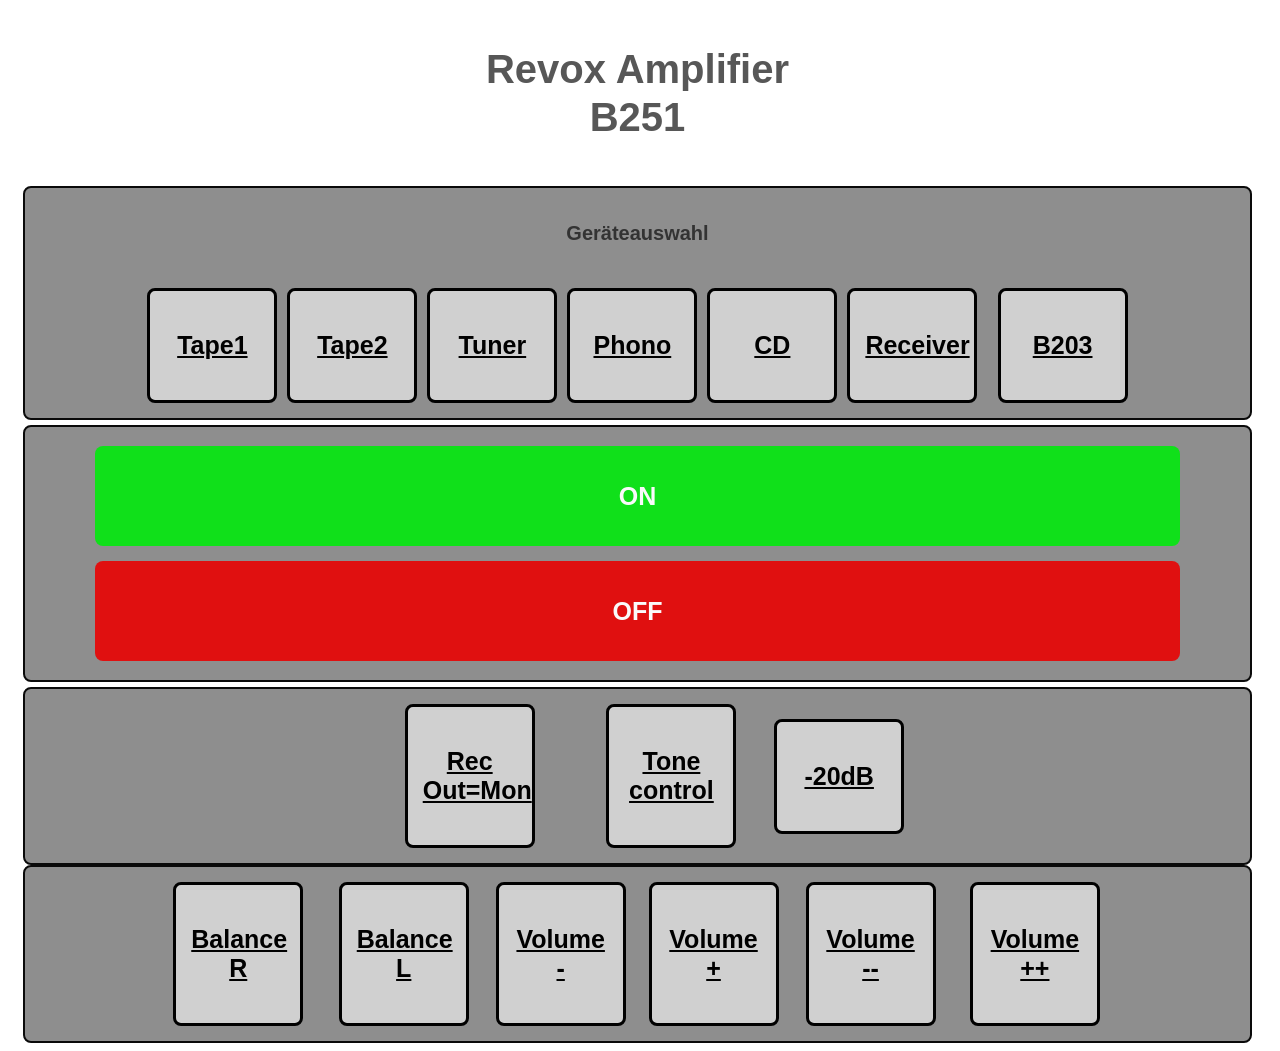
<file: data_src/index.html>
<!DOCTYPE html>
<html lang='de'>
	<head>
		<h3>Revox Amplifier<br>B251</h3>
		<title>Revox Amp Remote</title>
		<link rel='stylesheet' href='style.css'>
		<script src='script.js'></script>
		<link rel="icon" type="image/x-icon" href="/favicon.ico">
	</head>

	<body>
        <div class='button-group-container-dev span2'>
        <span class='button-group-title-dev'>Ger&auml;teauswahl</span>
			<a href='tape1.html'><button id='amptape1' name='button' class='button span1'>Tape1</button></a>
			<a href='tape2.html'><button id='amptape2' name='button' class='button span1'>Tape2</button></a>
			<a href='tuner.html'><button id='amptuner' name='button' class='button span1'>Tuner</button></a>
			<a href='phono.html'><button id='ampphono' name='button' class='button span1'>Phono</button></a>
			<a href='cd.html'><button id='ampcd' name='button' class='button span1'>CD</button></a>
			<a href='receiver.html'><button id='receiver' name='page' class='button span1'>Receiver</button></a>
			<a href='b203.html'><button id='b203' name='page' class='button span1'>B203</button></a>
		</div>

		<div class='button-pwr-container-dev span2'>
			<p><button name='button'id='amppoweron'class='power_btn span12 load_color'>ON</button></p>
			<p><button name='button' id='amppoweroff' class='power_btn span12 pwr_color'>OFF</button></p>
		</div>
    
		<div class='button-group-container-dev span2'>
			<p><button name='button' id='amprecmon' class='button span4'>Rec Out=Mon</button></p>
			<p><button name='button' id='amptone' class='button span4'>Tone control</button></p>
			<p><button name='button' id='amp20db' class='button span4'>-20dB</button></p>
		</div>

		<div class='button-group-container-dev span2'>
			<p><button name='button' id='ampbal_r' class='button span6'>Balance R</button></p>
			<p><button name='button' id='ampbal_l' class='button span6'>Balance L</button></p>
			<p><button name='button' id='ampvoldn' class='button span6'>Volume -</button></p>
			<p><button name='button' id='ampvolup' class='button span6'>Volume +</button></p>
			<p><button name='button' id='ampvoldnx' class='button span6'>Volume --</button></p>
			<p><button name='button' id='ampvolupx' class='button span6'>Volume ++</button></p>
		</div>

	</body>
</html>
</file>
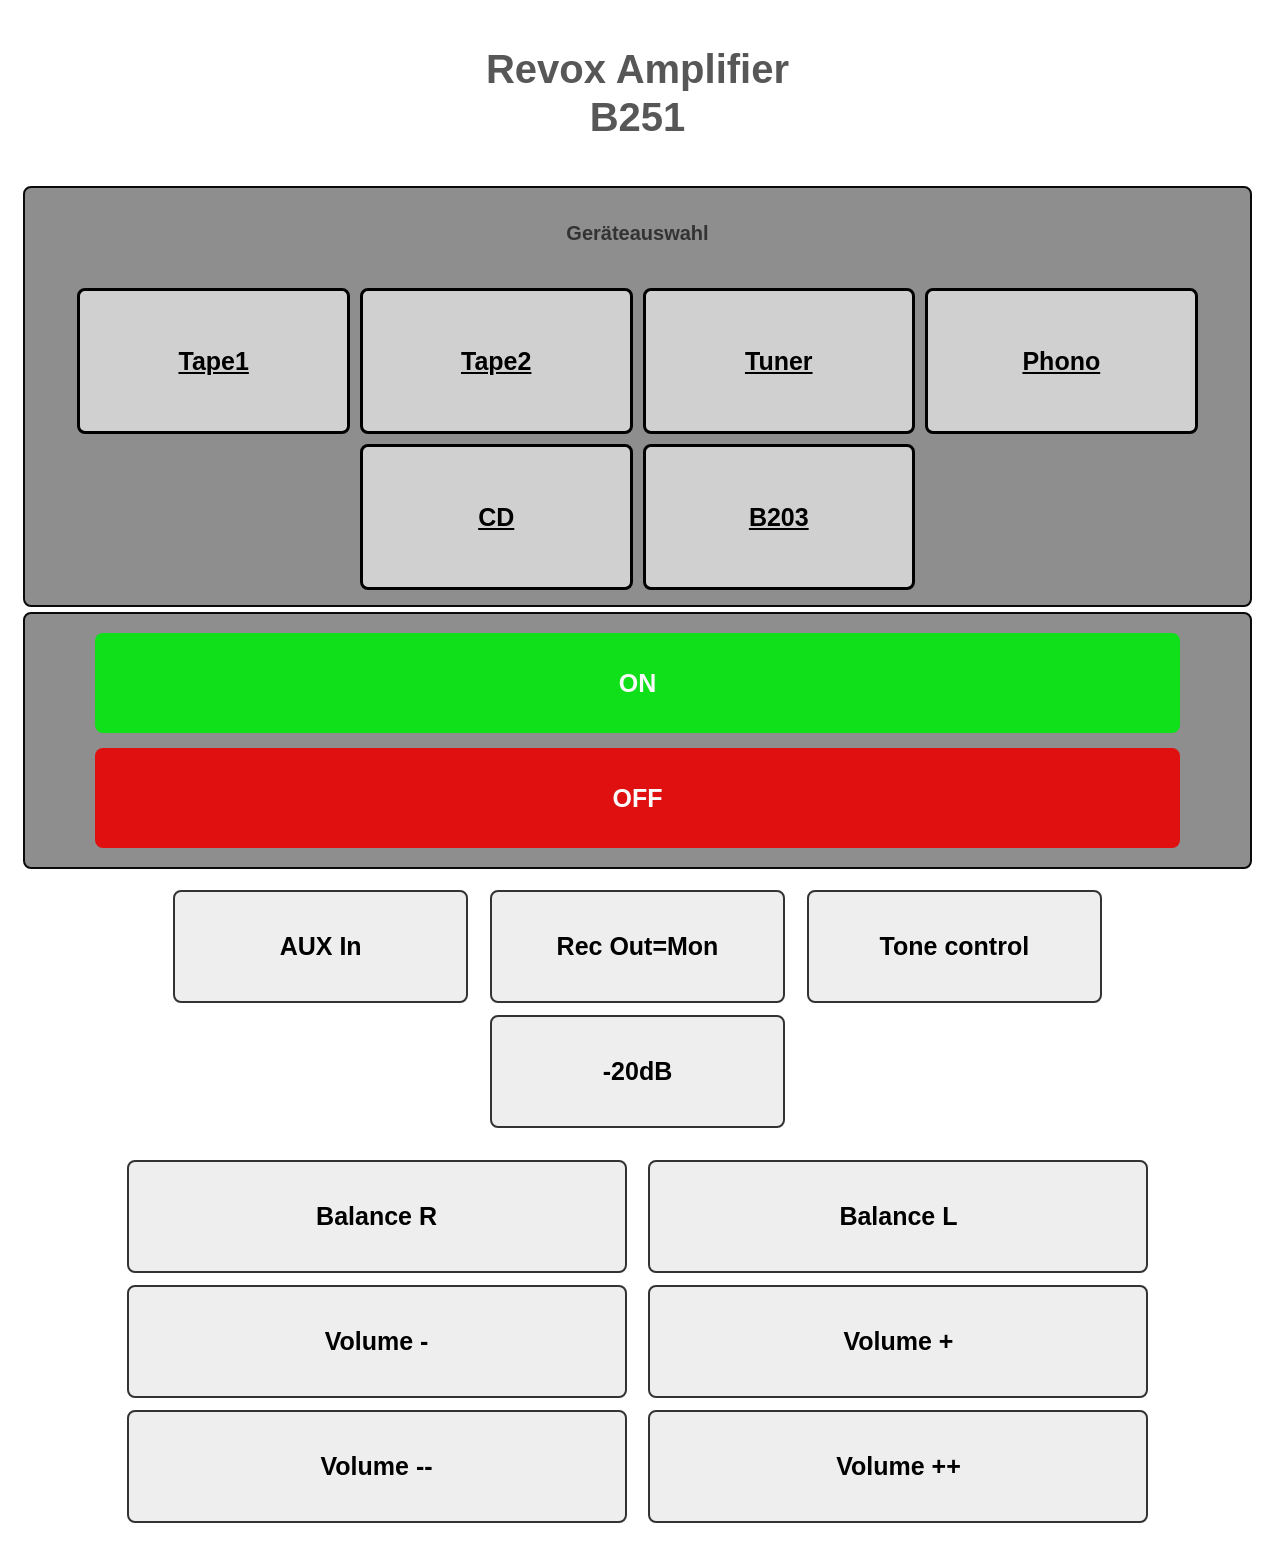
<file: data_src/amplifier.html>
<!DOCTYPE html>
<html lang='de'>
<head>
    <meta charset="UTF-8">
    <meta name="viewport" content="width=device-width, initial-scale=1.0">
    <title>Revox Amp Remote</title>
    <link rel='stylesheet' href='style.css'>
    <script src='script.js'></script>
    <link rel="icon" type="image/x-icon" href="/favicon.ico">
</head>

<body data-world="amplifier">
    <header>
        <h3>Revox Amplifier<br>B251</h3>
    </header>

    <!-- Geräteauswahl (IDs mit 'nav_' eindeutig gemacht, data-id für deine JavaScript-Logik) -->
    <div class='button-group-container-dev span2'>
        <span class='button-group-title-dev'>Ger&auml;teauswahl</span>
        <a href='tape1.html' id='nav_amptape1' data-id='amptape1' name='button' class='button span1'>Tape1</a>
        <a href='tape2.html' id='nav_amptape2' data-id='amptape2' name='button' class='button span1'>Tape2</a>
        <a href='tuner.html' id='nav_amptuner' data-id='amptuner' name='button' class='button span1'>Tuner</a>
        <a href='phono.html' id='nav_ampphono' data-id='ampphono' name='button' class='button span1'>Phono</a>
        <a href='cd.html'    id='nav_ampcd'    data-id='ampcd'    name='button' class='button span1'>CD</a>
        <a href='b203.html'  id='b203'                               name='page'   class='button span1'>B203</a>
    </div>

    <!-- Power-Buttons -->
    <div class='button-pwr-container-dev span2'>
        <p><button type="button" name='button' id='amppoweron' class='power_btn span12 load_color'>ON</button></p>
        <p><button type="button" name='button' id='amppoweroff' class='power_btn span12 pwr_color'>OFF</button></p>
    </div>
    
    <!-- Audio-Einstellungen -->
    <div class='system-group-container span2'>
        <p><button type="button" name='button' id='ampaux' class='button span4'>AUX In</button></p>
        <p><button type="button" name='button' id='amprecmon' class='button span4'>Rec Out=Mon</button></p>
        <p><button type="button" name='button' id='amptone' class='button span4'>Tone control</button></p>
        <p><button type="button" name='button' id='amp20db' class='button span4'>-20dB</button></p>
    </div>

    <!-- Balance & Volume -->
    <div class='system-group-container span2'>
        <p><button type="button" name='button' id='ampbal_r' class='button span6'>Balance R</button></p>
        <p><button type="button" name='button' id='ampbal_l' class='button span6'>Balance L</button></p>
        <p><button type="button" name='button' id='ampvoldn' class='button span6'>Volume -</button></p>
        <p><button type="button" name='button' id='ampvolup' class='button span6'>Volume +</button></p>
        <p><button type="button" name='button' id='ampvoldnx' class='button span6'>Volume --</button></p>
        <p><button type="button" name='button' id='ampvolupx' class='button span6'>Volume ++</button></p>
    </div>

</body>
</html>
</file>
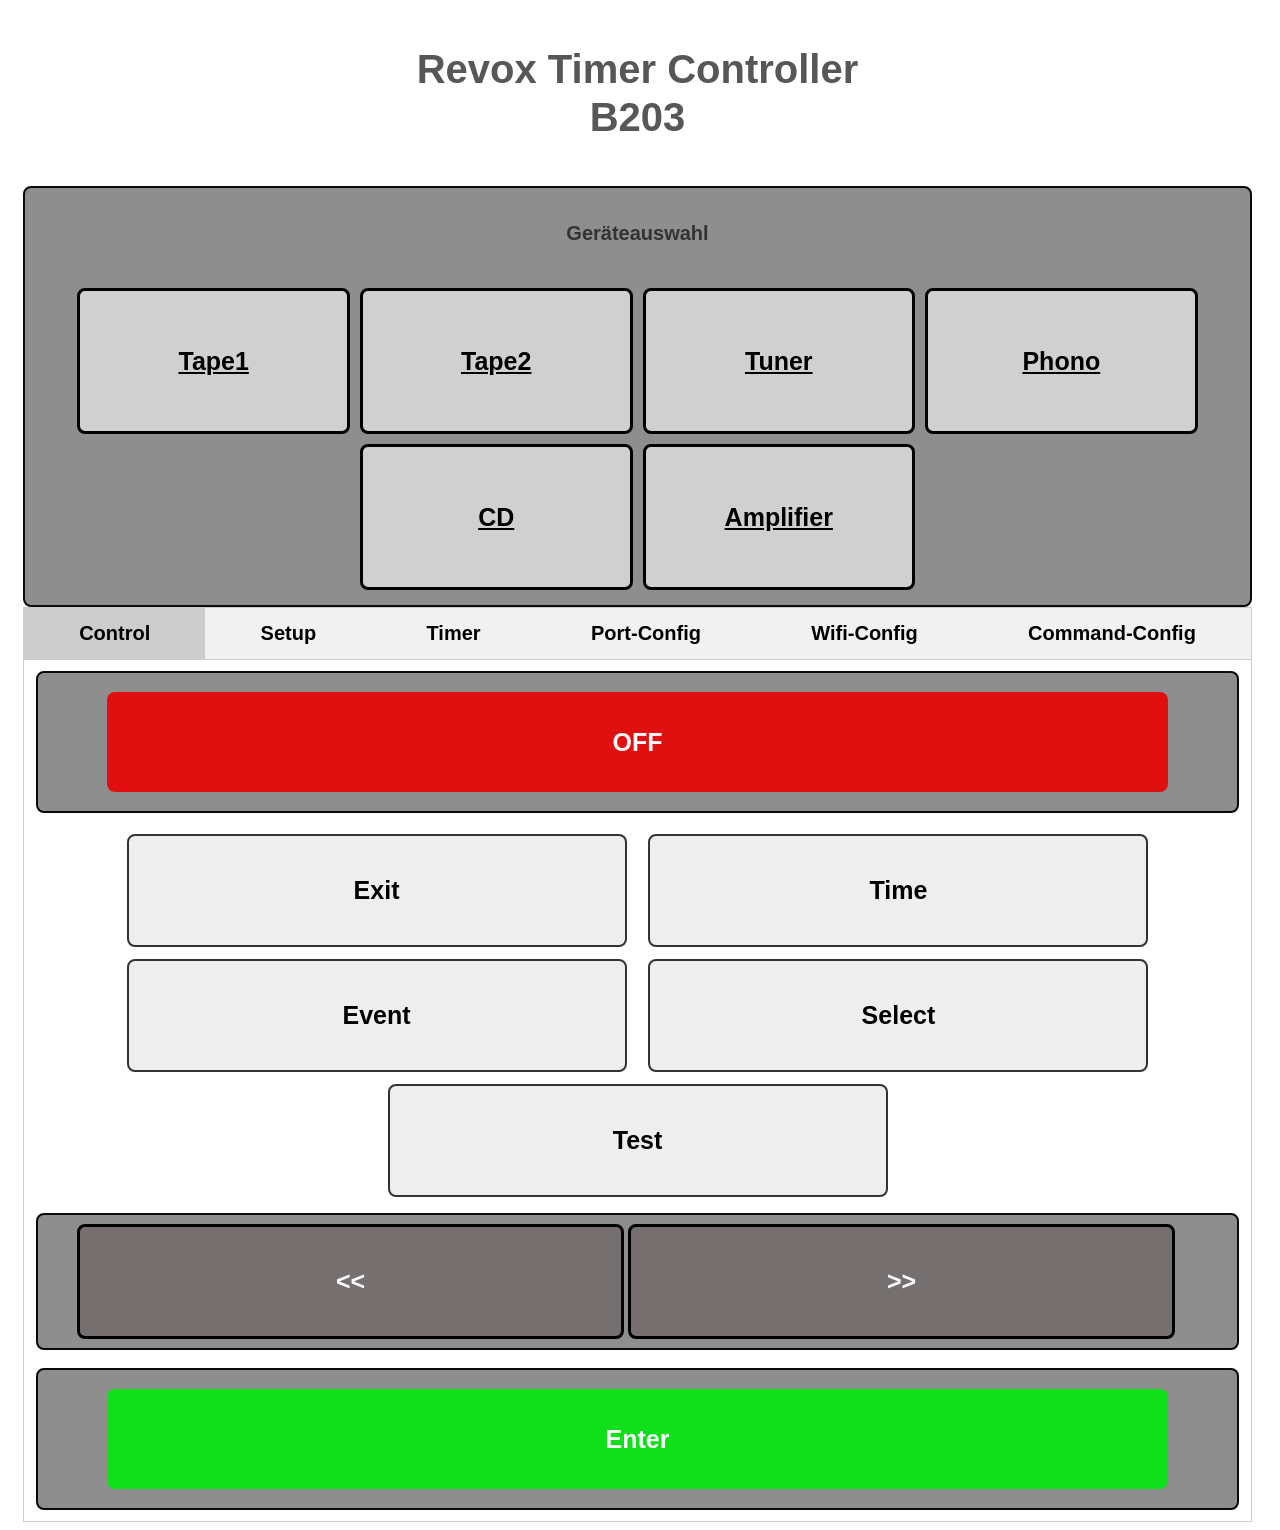
<file: data_src/b203.html>
<!DOCTYPE html>
<html lang='de'>
	<head>
    	<meta charset="UTF-8">
    	<meta name="viewport" content="width=device-width, initial-scale=1.0">
		<title>Revox CD Remote</title>
		<link rel='stylesheet' href='style.css'>
		<script src='script.js'></script>
		<link rel="icon" type="image/x-icon" href="/favicon.ico">
	</head>

	<body data-world="amplifier">

		<header>
        	<h3>Revox Timer Controller<br>B203</h3>
    	</header>

		<div class='button-group-container-dev span2'>
    		<span class='button-group-title-dev'>Ger&auml;teauswahl</span>
    		<!-- Eindeutige IDs für den Browser, data-id liefert die exakten ReVox-WebSocket-Befehle -->
    		<a href='tape1.html'     id='nav_amptape1'  data-id='amptape1'  name='button' class='button span1'>Tape1</a>
    		<a href='tape2.html'     id='nav_amptape2'  data-id='amptape2'  name='button' class='button span1'>Tape2</a>
    		<a href='tuner.html'     id='nav_amptuner'  data-id='amptuner'  name='button' class='button span1'>Tuner</a>
    		<a href='phono.html'     id='nav_ampphono'  data-id='ampphono'  name='button' class='button span1'>Phono</a>
    		<a href='cd.html'        id='nav_ampcd'     data-id='ampcd'     name='button' class='button span1'>CD</a>
    		<a href='amplifier.html' id='nav_amplifier' data-id='amplifier' name='page'   class='button span1'>Amplifier</a>
		</div>

		<div class="tab">
			<button type="button" class="tablinks active" onclick="openB203(event, 'B203tab')">Control</button>
			<button type="button" class="tablinks" onclick="openB203(event, 'B203Setuptab')">Setup</button>
  			<button type="button" class="tablinks" onclick="openB203(event, 'B203Timertab')">Timer</button>
			<button type="button" class="tablinks" onclick="openB203(event, 'PortConfig')">Port-Config</button>
			<button type="button" class="tablinks" onclick="openB203(event, 'WIFIConfig')">Wifi-Config</button>
			<button type="button" class="tablinks" onclick="openB203(event, 'Config')">Command-Config</button>
		</div>

		<!-- WIFI Config -->
		<div id="WIFIConfig" class="tabcontent">
    		<div class='select-group-container span2 wifi-container'>
        		<h4>ESP32 WLAN Konfiguration</h4>
        		<form action="/save" method="POST" class="wifi-form">
            		<label for="ssid">SSID (WLAN-Name):</label>
            		<input type="text" id="ssid" name="ssid">
            
            		<label for="password">Passwort:</label>
            		<input type="text" id="password" name="password">
            
            		<button type="submit" class="wifi-submit-btn">Speichern & Neustart</button>
        		</form>
    		</div>
		</div>

        <!-- Command Config -->
		<div id="Config" class="tabcontent">
    		<table>
        		<thead>
            		<tr>
            		    <th style="width: 15%;">Button ID</th>
            		    <th style="width: 35%;">IR-Reception Code<br>(Hex/Dez)</th>
            		    <th style="width: 15%;">Flag<br>(Serial)</th>
            		    <th style="width: 15%;">BiBus<br>Active</th> 
            		    <th style="width: 20%;">BiBus Command<br>(Direct hex)</th> 
            		</tr>
        		</thead>
        		<tbody id="configTable">
            		<!-- Wird dynamisch durch JS befüllt -->
        		</tbody>
    		</table> <!-- DIESES SCHLIESSENDE TAG FEHLTE! -->

		    <!-- Eigene Klasse "button-save-container" statt "button-pwr-container" -->
    		<div class='button-save-container span2'>
        		<button type="button" name='setConf' id='b203setconf' class='set_button span12' onclick="saveConfig()">Einstellungen Speichern</button>
    		</div>
		</div>

		<!-- Port Config -->
		<div id="PortConfig" class="tabcontent">
		    <h4>Revox B203<br>Port Konfiguration</h4>
		    <div class='select-group-container span2'>
        		<label for="change">Auswahl: Verst&auml;rker / Receiver</label>
        		<select id="change" name="select" onchange="switchConfiguration(this.value)">
            		<!-- Wird dynamisch durch JavaScript befüllt -->
        		</select>
    		</div>
    
    		<table>
        		<thead>
            		<tr>
            		    <th>Ger&auml;t</th>
            		    <th>Description</th>
            		    <th>Port (Select)</th>
            		    <th>Feedback</th>
            		</tr>
        		</thead>
        		<tbody id="table-body"></tbody>
    		</table>
    		<br>
    
		    <!-- Eigene Klasse "button-save-container" statt "button-pwr-container" -->
    		<div class='button-save-container span2'>
    		    <button type="button" name='setPortConf' id='b203setport' class='set_button span12' onclick="saveData()">Einstellungen Speichern</button>
    		</div>
		</div>

		<!-- Control Tab -->
		<div id="B203tab" class="tabcontent" style="display:block">
  		
		<div class='button-pwr-container-dev span2'>
			<p><button type="button" name='button' id='b203poweroff' class='power_btn span12 pwr_color'>OFF</button></p>
		</div>

		<div class='system-group-container span2'>
			<p><button type="button" name='button' id='b203exit' class='button span6'>Exit</button></p>
			<p><button type="button" name='button' id='b203time' class='button span6'>Time</button></p>
			<p><button type="button" name='button' id='b203event' class='button span6'>Event</button></p>
			<p><button type="button" name='button' id='b203select' class='button span6'>Select</button></p>
			<p><button type="button" name='button' id='b203test' class='button span6'>Test</button></p>
		</div>
		
		<div class='button-group-container-misc span2'>
			<p><button type="button" name='button' id='b203prev' class='button span6'><<</button></p>
			<p><button type="button" name='button' id='b203next' class='button span6'>>></button></p>
		</div>

		<div class='button-pwr-container-dev span2'>
			<p><button type="button" name='button' id='b203enter' class='power_btn span12 load_color'>Enter</button></p>
		</div>

		</div>

		<!-- Setup Tab -->
		<div id="B203Setuptab" class="tabcontent">
			<div class='select-group-container span2'>
				<span class='select-group-title-dev'>Setup</span>
				<label for="language">Sprache w&auml;hlen:</label>
				<select class="b203set" id="language" name="select">
  				<option value="0">English</option>
  				<option value="1">Deutsch</option>
  				<option value="2">Francaise</option>
				</select>

				<label for="easy">Easy Modus:</label>
				<select class="b203set" id='easy' name="select">
  				<option value="0">Easy Remote</option>
  				<option value="1">Easy Remote & Local</option>
  				<option value="2">Aus</option>
				</select>

				<label for="timer">Timer Funktion:</label>
				<select class="b203set" id='timer' name="select">
	  			<option value="0">Timer on</option>
	  			<option value="1">Timer off</option>
				</select>

				<label for="poweron">Einschaltbedingung:</label>
				<select class="b203set" id='poweron' name="select">
  				<option value="0">Lautsprecher A</option>
  				<option value="1">Lautsprecher B</option>
				<option value="2">Lautsprecher A+B</option>
				<option value="3">Letzte Lsp. Gruppe</option>
				<option value="4">Lautsprecher aus</option>
				</select>

				<label for="IR">IR-Empf&auml;nger</label>
				<label class="switch">
					<input type="checkbox" id='IR' name="toggle">
  					<div class="slider round">
    				<span class="on">ON</span>
    				<span class="off">OFF</span>
  					</div>
				</label>
				<p><button type="button" name='getsettings' id='b203_get' class='set_button span12'>Laden</button></p>
				<p><button type="button" name='setup' id='b203_set' class='set_button span12'>Speichern</button></p>
				
			</div>
			
			<div class='select-group-container span2'> 
    			<div class="form-group">
        		<label for="set_date">Datum:</label> 
        		<input class="b203_event" type="date" id="set_date" name="select_date" step="1" value="2026-01-01" required> 
        		<button type="button" name='setDate' id='setDate' class='set_button span12'>Datum stellen</button>
    			</div>
    
    	    	<div class="form-group">
        		<label for="set_time">Uhrzeit:</label> 
        		<input class="b203_event" type="time" id="set_time" name="select_time" step="1" value="12:00:00" required> 
        		<button type="button" name='setTime' id='setTime' class='set_button span12'>Uhrzeit stellen</button>
    			</div>
			</div>

				<div class='select-group-container span2'>
			<p><button type="button" name='button' id='b203reset' class='button span12'>Reset</button></p>
			</div>
		</div>

		<!-- Timer Tab -->
		<div id="B203Timertab" class="tabcontent">
			<div class='timer-group-container span2'>
			<span class='select-group-title-dev'>Timer</span>
			<label for="b203evn">Event:</label>
			<select class="b203_event" id="b203evn" name="select">
  			<option value="01">Event 01</option>
  			<option value="02">Event 02</option>
  			<option value="03">Event 03</option>
			<option value="04">Event 04</option>
			<option value="05">Event 05</option>
			</select>

			<label for="datetype">Datums-Art:</label>
			<select class="b203_event" id='datetype' name="select">
  			<option value="W">W&ouml;chentlich</option>
  			<option value="D">Einmalig</option>
			</select>

			<legend>Wochentag:</legend>
			<div class="checkbox-group" id="weekday">
  			<label><input type="checkbox" name="day" value="so"> So</label>
			<label><input type="checkbox" name="day" value="mo"> Mo</label>
			<label><input type="checkbox" name="day" value="di"> Di</label>
			<label><input type="checkbox" name="day" value="mi"> Mi</label>
			<label><input type="checkbox" name="day" value="do"> Do</label>
			<label><input type="checkbox" name="day" value="fr"> Fr</label>
			<label><input type="checkbox" name="day" value="sa"> Sa</label>
			</div>

			<label for="signalsource">Signalquelle:</label>
			<select class="b203_event" id='signalsource' name="select">
  			<option value="0">Receiver/Tuner</option>
  			<option value="1">CD-Player</option>
			<option value="2">Tape 1</option>
			<option value="3">Tape 2</option>
			<option value="4">Phono</option>
			</select>

			<div class="form-group">
				<label for="sourceadd" class="label-top">Erg&auml;nzung Signalquelle:</label>

				<div class="container">
					<div class="hinweistext">
						00...29 Stationswahl (00=Enter)<br>
						00...99 CD-Trackwahl (00=PLAY/NEXT)<br>
						00 Eingabe f&uuml;r alle anderen Quellen<br> 
    				</div>

				<input class="b203_event" id="sourceadd" type="text" name="select" value="00">
				</div>
			</div>

			
			<legend>Ausgang/Ziel:</legend>
			<div class="checkbox-group" id="output">
  			<label><input type="checkbox" name="out" value="outTape1">Tape 1</label>
			<label><input type="checkbox" name="out" value="outTape2">Tape 2</label>
			<label><input type="checkbox" name="out" value="outLSA">LS A</label>
			<label><input type="checkbox" name="out" value="outLSB">LS B</label>
			</div>
			
			<label for="eventstarttime">Startzeit:</label>
			<input class="b203_event" type="time" id="eventstarttime" name="select" step="1" value="12:00:00" required>

			<label for="eventstoptime">Stopzeit:</label>
			<input class="b203_event" type="time" id="eventstoptime" name="select" step="1" value="12:00:00" required>


			<p><button type="button" name='setEvent' id='b203setevent' class='set_event_button span7'>Speichern</button></p>
			<p><button type="button" name='call' id='b203callevent' class='set_event_button span7'>Aufrufen</button></p>
			<p><button type="button" name='delete' id='b203delevent' class='set_event_button span7'>L&ouml;schen</button></p>
			<p><button type="button" name='testEvent' id='b203testevent' class='set_event_button span12'>Test</button></p>	
		</div>
	</body>
</html>
</file>
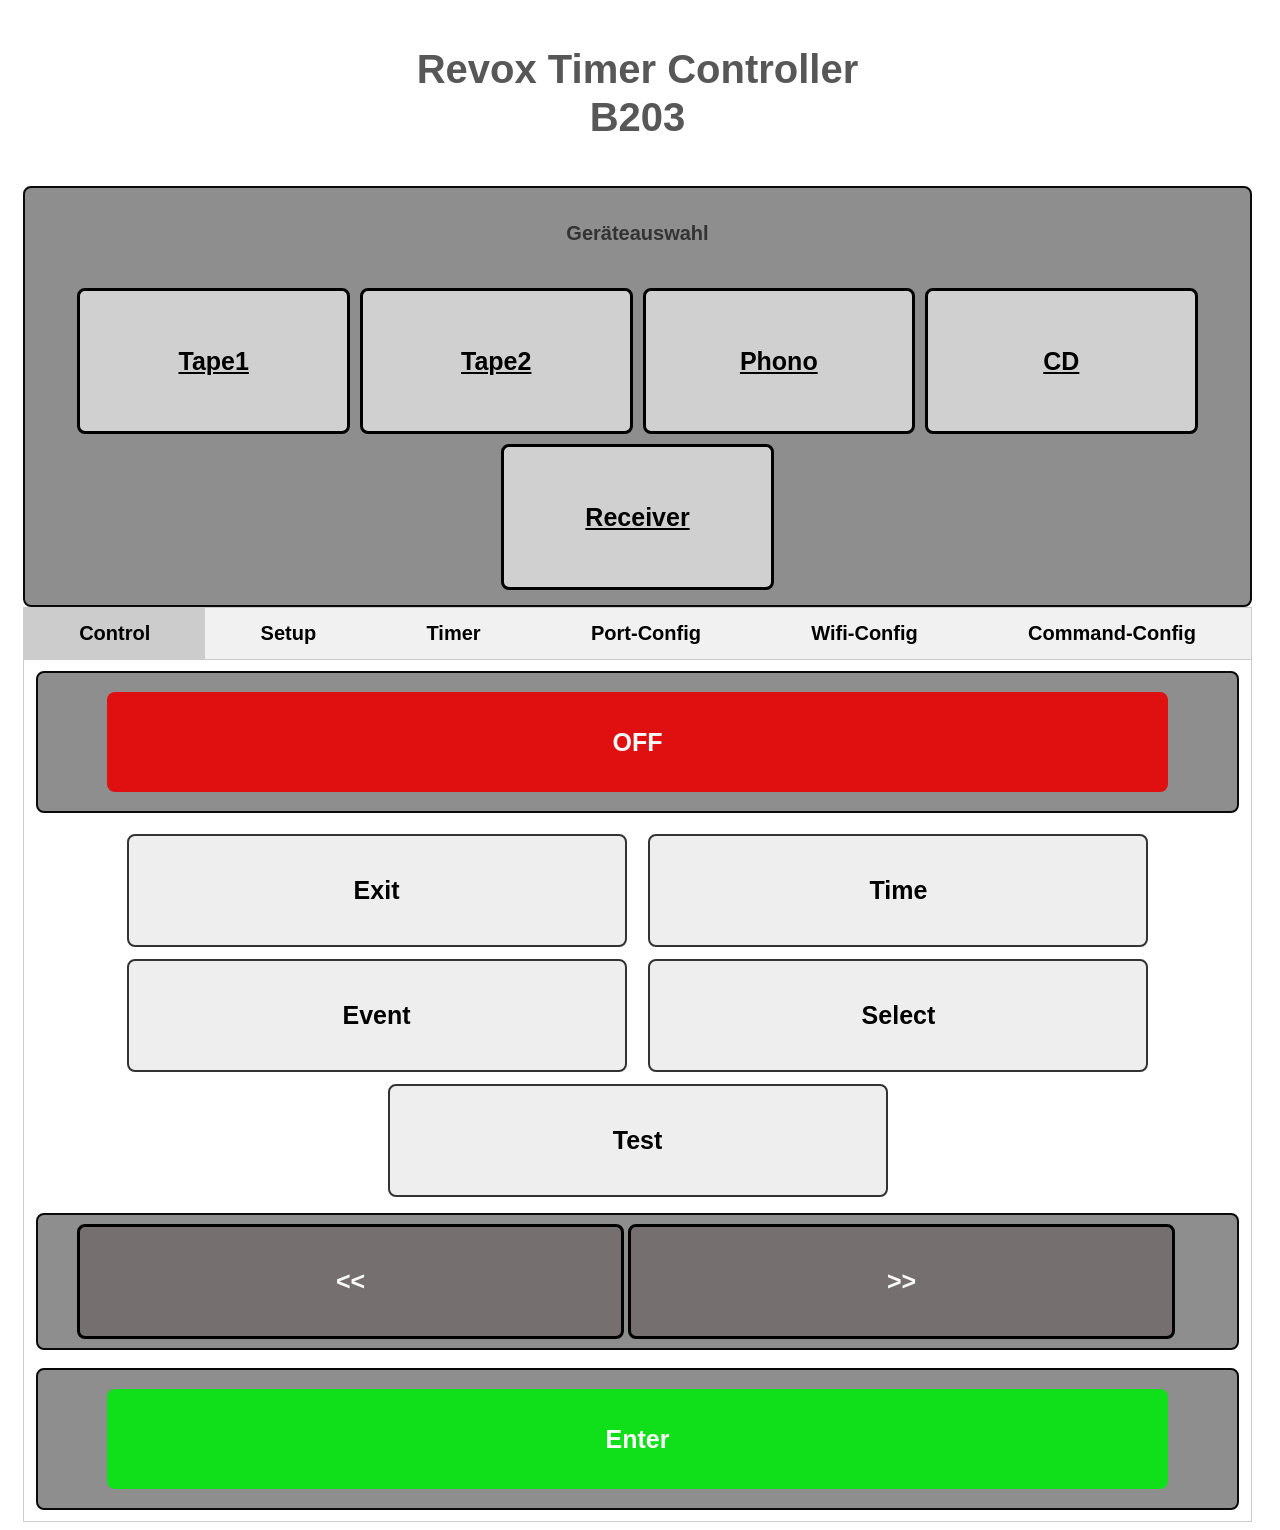
<file: data_src/b203_recv.html>
<!DOCTYPE html>
<html lang='de'>
	<head>
    	<meta charset="UTF-8">
    	<meta name="viewport" content="width=device-width, initial-scale=1.0">
		<title>Revox CD Remote</title>
		<link rel='stylesheet' href='style.css'>
		<script src='script.js'></script>
		<link rel="icon" type="image/x-icon" href="/favicon.ico">
	</head>

	<body data-world="receiver">

 		<!-- Header-Bereich: Korrekt im body platziert -->
    	<header>
        	<h3>Revox Timer Controller<br>B203</h3>
    	</header>
		
		<div class='button-group-container-dev span2'>
    		<span class='button-group-title-dev'>Ger&auml;teauswahl</span>
    		<!-- IDs sind eindeutig für den Browser; data-id sendet das Signal an deine getButton()-Funktion -->
    		<a href='tape1_recv.html' id='nav_amptape1'  data-id='amptape1'  name='button' class='button span1'>Tape1</a>
    		<a href='tape2_recv.html' id='nav_amptape2'  data-id='amptape2'  name='button' class='button span1'>Tape2</a>
    		<a href='phono_recv.html' id='nav_ampphono'  data-id='ampphono'  name='button' class='button span1'>Phono</a>
    		<a href='cd_recv.html'    id='nav_ampcd'     data-id='ampcd'     name='button' class='button span1'>CD</a>
    		<a href='receiver.html'   id='nav_amplifier' data-id='amplifier' name='page'   class='button span1'>Receiver</a>
		</div>

		<div class="tab">
			<button type="button" class="tablinks active" onclick="openB203(event, 'B203tab')">Control</button>
			<button type="button" class="tablinks" onclick="openB203(event, 'B203Setuptab')">Setup</button>
  			<button type="button" class="tablinks" onclick="openB203(event, 'B203Timertab')">Timer</button>
			<button type="button" class="tablinks" onclick="openB203(event, 'PortConfig')">Port-Config</button>
			<button type="button" class="tablinks" onclick="openB203(event, 'WIFIConfig')">Wifi-Config</button>
			<button type="button" class="tablinks" onclick="openB203(event, 'Config')">Command-Config</button>
		</div>

		<!-- WIFI Config -->
		<div id="WIFIConfig" class="tabcontent">
    		<div class='select-group-container span2 wifi-container'>
        		<h4>ESP32 WLAN Konfiguration</h4>
        		<form action="/save" method="POST" class="wifi-form">
            		<label for="ssid">SSID (WLAN-Name):</label>
            		<input type="text" id="ssid" name="ssid">
            
            		<label for="password">Passwort:</label>
            		<input type="text" id="password" name="password">
            
            		<button type="submit" class="wifi-submit-btn">Speichern & Neustart</button>
        		</form>
    		</div>
		</div>

		<!-- Command Config -->
		<div id="Config" class="tabcontent">
    		<table>
        		<thead>
            		<tr>
            		    <th style="width: 15%;">Button ID</th>
            		    <th style="width: 35%;">IR-Reception Code<br>(Hex/Dez)</th>
            		    <th style="width: 15%;">Flag<br>(Serial)</th>
            		    <th style="width: 15%;">BiBus<br>Active</th> 
            		    <th style="width: 20%;">BiBus Command<br>(Direct hex)</th> 
            		</tr>
        		</thead>
        		<tbody id="configTable">
            		<!-- Wird dynamisch durch JS befüllt -->
        		</tbody>
    		</table> <!-- DIESES SCHLIESSENDE TAG FEHLTE! -->

		    <!-- Eigene Klasse "button-save-container" statt "button-pwr-container" -->
    		<div class='button-save-container span2'>
        		<button type="button" name='setConf' id='b203setconf' class='set_button span12' onclick="saveConfig()">Einstellungen Speichern</button>
    		</div>
		</div>

		<!-- Port Config -->
		<div id="PortConfig" class="tabcontent">
		    <h4>Revox B203<br>Port Konfiguration</h4>
		    <div class='select-group-container span2'>
        		<label for="change">Auswahl: Verst&auml;rker / Receiver</label>
        		<select id="change" name="select" onchange="switchConfiguration(this.value)">
            		<!-- Wird dynamisch durch JavaScript befüllt -->
        		</select>
    		</div>
    
    		<table>
        		<thead>
            		<tr>
            		    <th>Ger&auml;t</th>
            		    <th>Description</th>
            		    <th>Port (Select)</th>
            		    <th>Feedback</th>
            		</tr>
        		</thead>
        		<tbody id="table-body"></tbody>
    		</table>
    		<br>
    
		    <!-- Eigene Klasse "button-save-container" statt "button-pwr-container" -->
    		<div class='button-save-container span2'>
    		    <button type="button" name='setPortConf' id='b203setport' class='set_button span12' onclick="saveData()">Einstellungen Speichern</button>
    		</div>
		</div>


		<div id="B203tab" class="tabcontent" style="display:block">
  		
		<div class='button-pwr-container-dev span2'>
			<p><button type="button" name='button' id='b203poweroff' class='power_btn span12 pwr_color'>OFF</button></p>
		</div>

		<div class='system-group-container span2'>
			<p><button type="button" name='button' id='b203exit' class='button span6'>Exit</button></p>
			<p><button type="button" name='button' id='b203time' class='button span6'>Time</button></p>
			<p><button type="button" name='button' id='b203event' class='button span6'>Event</button></p>
			<p><button type="button" name='button' id='b203select' class='button span6'>Select</button></p>
			<p><button type="button" name='button' id='b203test' class='button span6'>Test</button></p>
		</div>
		
		<div class='button-group-container-misc span2'>
			<p><button type="button" name='button' id='b203prev' class='button span6'><<</button></p>
			<p><button type="button" name='button' id='b203next' class='button span6'>>></button></p>
		</div>

		<div class='button-pwr-container-dev span2'>
			<p><button type="button" name='button' id='b203enter' class='power_btn span12 load_color'>Enter</button></p>
		</div>

		</div>

		<div id="B203Setuptab" class="tabcontent">
			<div class='select-group-container span2'>
				<span class='select-group-title-dev'>Setup</span>
				<label for="language">Sprache w&auml;hlen:</label>
				<select class="b203set" id="language" name="select">
  				<option value="0">English</option>
  				<option value="1">Deutsch</option>
  				<option value="2">Francaise</option>
				</select>

				<label for="easy">Easy Modus:</label>
				<select class="b203set" id='easy' name="select">
  				<option value="0">Easy Remote</option>
  				<option value="1">Easy Remote & Local</option>
  				<option value="2">Aus</option>
				</select>

				<label for="timer">Timer Funktion:</label>
				<select class="b203set" id='timer' name="select">
	  			<option value="0">Timer on</option>
	  			<option value="1">Timer off</option>
				</select>

				<label for="poweron">Einschaltbedingung:</label>
				<select class="b203set" id='poweron' name="select">
  				<option value="0">Lautsprecher A</option>
  				<option value="1">Lautsprecher B</option>
				<option value="2">Lautsprecher A+B</option>
				<option value="3">Letzte Lsp. Gruppe</option>
				<option value="4">Lautsprecher aus</option>
				</select>

				<label for="IR">IR-Empf&auml;nger</label>
				<label class="switch">
					<input type="checkbox" id='IR' name="toggle">
  					<div class="slider round">
    				<span class="on">ON</span>
    				<span class="off">OFF</span>
  					</div>
				</label>
				<p><button type="button" name='getsettings' id='b203_get' class='set_button span12'>Laden</button></p>
				<p><button type="button" name='setup' id='b203_set' class='set_button span12'>Speichern</button></p>
				
			</div>

			<div class='select-group-container span2'> 
    			<div class="form-group">
        		<label for="set_date">Datum:</label> 
        		<input class="b203_event" type="date" id="set_date" name="select_date" step="1" value="2026-01-01" required> 
        		<button type="button" name='setDate' id='setDate' class='set_button span12'>Datum stellen</button>
    			</div>
    
    	    	<div class="form-group">
        		<label for="set_time">Uhrzeit:</label> 
        		<input class="b203_event" type="time" id="set_time" name="select_time" step="1" value="12:00:00" required> 
        		<button type="button" name='setTime' id='setTime' class='set_button span12'>Uhrzeit stellen</button>
    			</div>
			</div>

			<div class='select-group-container span2'>
			<p><button type="button" name='button' id='b203reset' class='button span12'>Reset</button></p>
			</div>

		</div>

		<div id="B203Timertab" class="tabcontent">
			<div class='timer-group-container span2'>
			<span class='select-group-title-dev'>Timer</span>
			<label for="b203evn">Event:</label>
			<select class="b203_event" id="b203evn" name="select">
  			<option value="01">Event 01</option>
  			<option value="02">Event 02</option>
  			<option value="03">Event 03</option>
			<option value="04">Event 04</option>
			<option value="05">Event 05</option>
			</select>

			<label for="datetype">Datums-Art:</label>
			<select class="b203_event" id='datetype' name="select">
  			<option value="W">W&ouml;chentlich</option>
  			<option value="D">Einmalig</option>
			</select>

			<legend>Wochentag:</legend>
			<div class="checkbox-group" id="weekday">
  			<label><input type="checkbox" name="day" value="so"> So</label>
			<label><input type="checkbox" name="day" value="mo"> Mo</label>
			<label><input type="checkbox" name="day" value="di"> Di</label>
			<label><input type="checkbox" name="day" value="mi"> Mi</label>
			<label><input type="checkbox" name="day" value="do"> Do</label>
			<label><input type="checkbox" name="day" value="fr"> Fr</label>
			<label><input type="checkbox" name="day" value="sa"> Sa</label>
			</div>

			<label for="signalsource">Signalquelle:</label>
			<select class="b203_event" id='signalsource' name="select">
  			<option value="0">Receiver/Tuner</option>
  			<option value="1">CD-Player</option>
			<option value="2">Tape 1</option>
			<option value="3">Tape 2</option>
			<option value="4">Phono</option>
			</select>

			<div class="form-group">
				<label for="sourceadd" class="label-top">Erg&auml;nzung Signalquelle:</label>

				<div class="container">
					<div class="hinweistext">
						00...29 Stationswahl (00=Enter)<br>
						00...99 CD-Trackwahl (00=PLAY/NEXT)<br>
						00 Eingabe f&uuml;r alle anderen Quellen<br> 
    				</div>

				<input class="b203_event" id="sourceadd" type="text" name="select" value="00">
				</div>
			</div>

			
			<legend>Ausgang/Ziel:</legend>
			<div class="checkbox-group" id="output">
  			<label><input type="checkbox" name="out" value="outTape1">Tape 1</label>
			<label><input type="checkbox" name="out" value="outTape2">Tape 2</label>
			<label><input type="checkbox" name="out" value="outLSA">LS A</label>
			<label><input type="checkbox" name="out" value="outLSB">LS B</label>
			</div>

			<label for="eventstarttime">Startzeit:</label>
			<input class="b203_event" type="time" id="eventstarttime" name="select" step="1" value="12:00:00" required>
			<label for="eventstoptime">Stopzeit:</label>
			<input class="b203_event" type="time" id="eventstoptime" name="select" step="1" value="12:00:00" required>


			<p><button type="button" name='setEvent' id='b203setevent' class='set_event_button span7'>Speichern</button></p>
			<p><button type="button" name='call' id='b203callevent' class='set_event_button span7'>Aufrufen</button></p>
			<p><button type="button" name='delete' id='b203delevent' class='set_event_button span7'>L&ouml;schen</button></p>
			<p><button type="button" name='testEvent' id='b203testevent' class='set_event_button span12'>Test</button></p>	
		</div>
	</body>
</html>
</file>
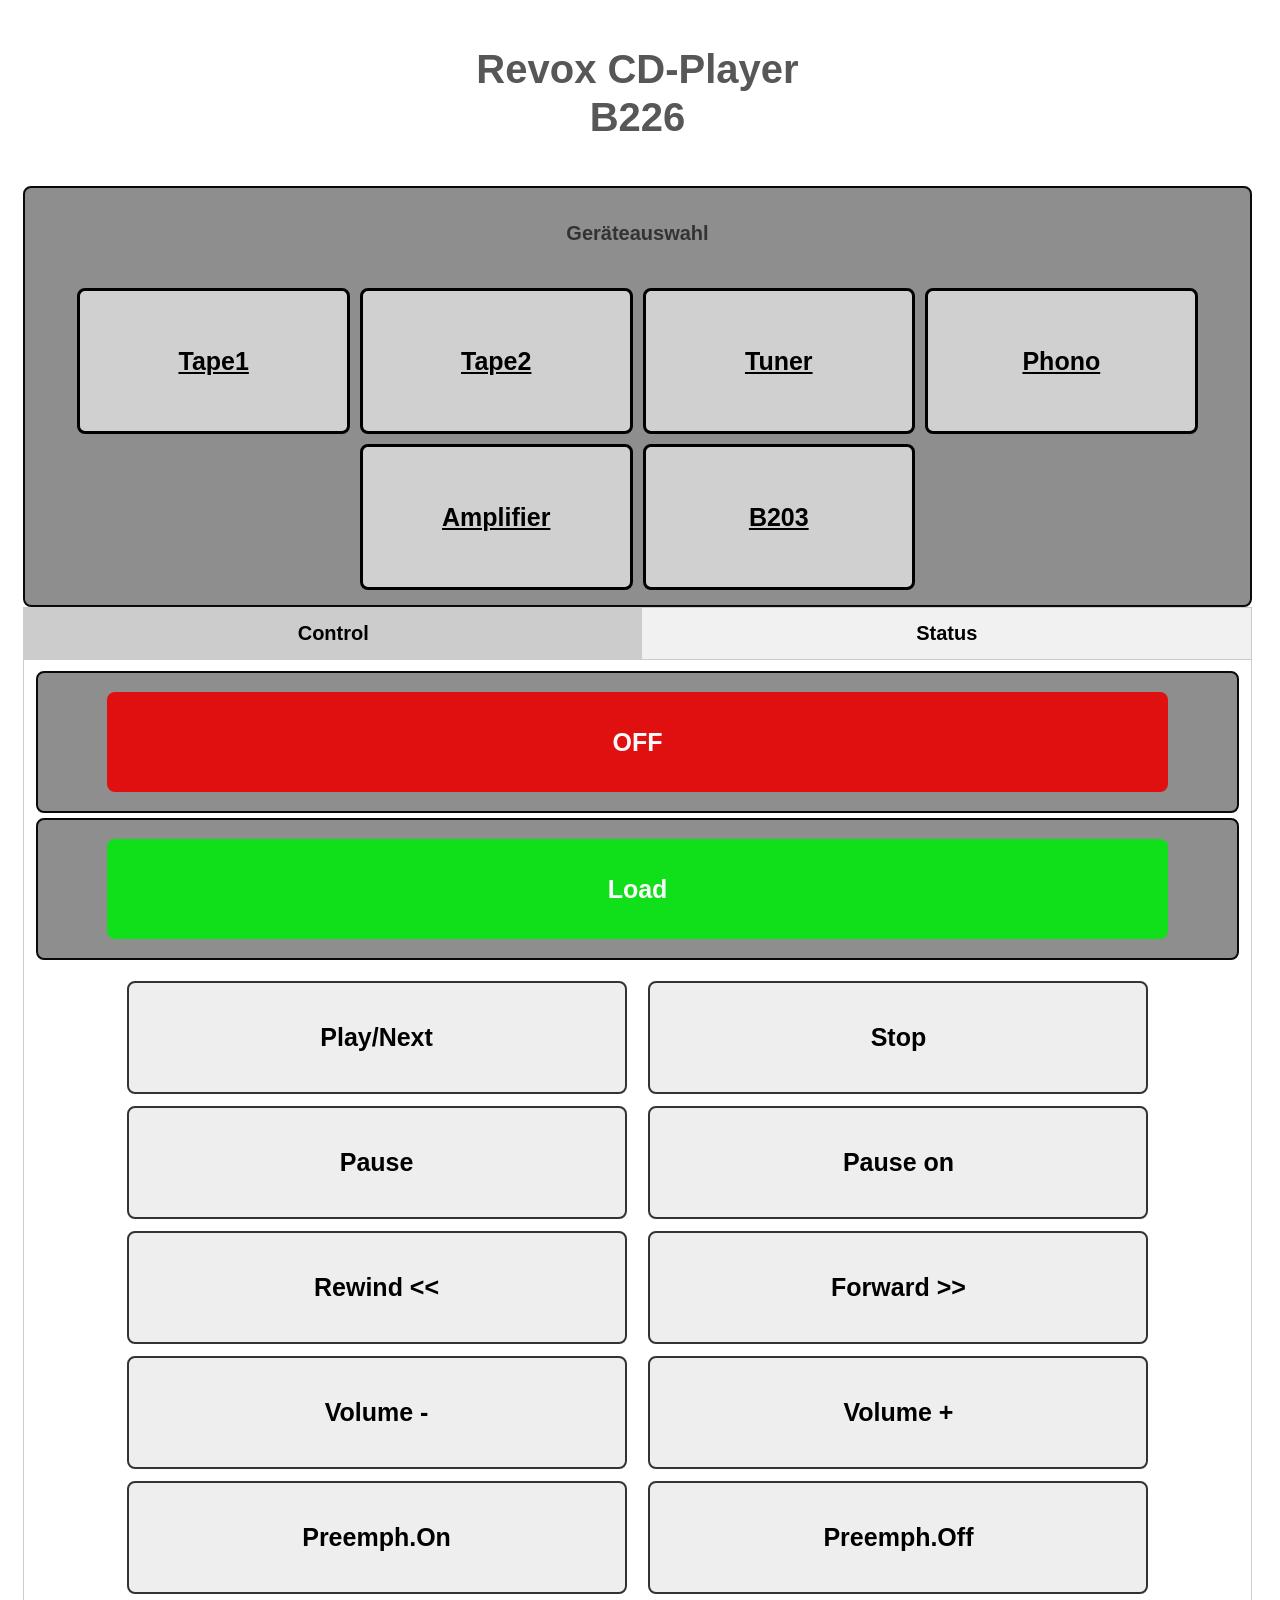
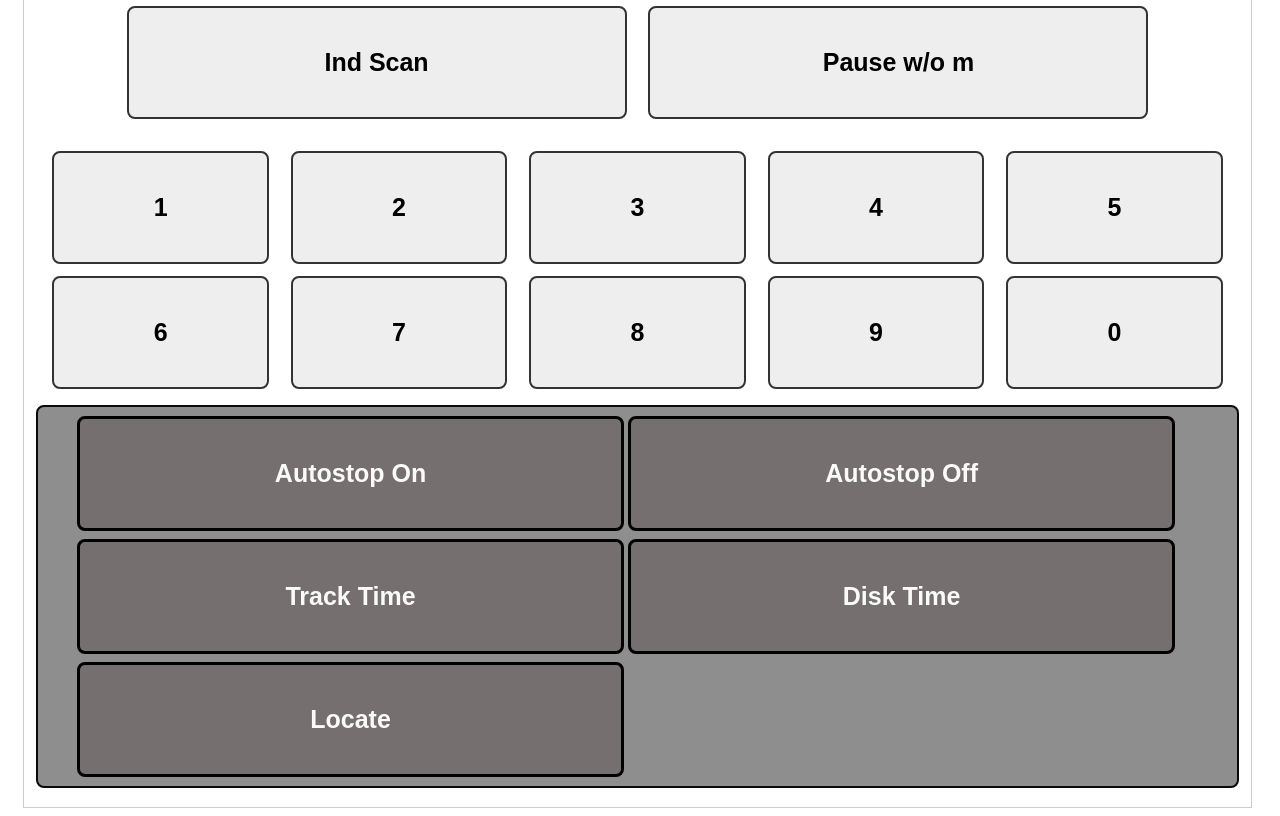
<file: data_src/cd.html>
<!DOCTYPE html>
<html lang='de'>
	<head>
		<meta charset="UTF-8">
    	<meta name="viewport" content="width=device-width, initial-scale=1.0">
		<title>Revox CD Remote</title>
		<link rel='stylesheet' href='style.css'>
		<script src='script.js'></script>
		<link rel="icon" type="image/x-icon" href="/favicon.ico">
	</head>

	<body data-world="amplifier">
			 <!-- Header-Bereich: Korrekt im body platziert -->
    	<header>
        	<h3>Revox CD-Player<br>B226</h3>
    	</header>

		<div class='button-group-container-dev span2'>
    		<span class='button-group-title-dev'>Ger&auml;teauswahl</span>
    		<!-- Eindeutige IDs für den Browser, data-id liefert die exakten ReVox-WebSocket-Befehle -->
    		<a href='tape1.html'     id='nav_amptape1'  data-id='amptape1'  name='button' class='button span1'>Tape1</a>
    		<a href='tape2.html'     id='nav_amptape2'  data-id='amptape2'  name='button' class='button span1'>Tape2</a>
    		<a href='tuner.html'     id='nav_amptuner'  data-id='amptuner'  name='button' class='button span1'>Tuner</a>
    		<a href='phono.html'     id='nav_ampphono'  data-id='ampphono'  name='button' class='button span1'>Phono</a>
    		<a href='amplifier.html' id='nav_amplifier' data-id='amplifier' name='page'   class='button span1'>Amplifier</a>
    		<a href='b203.html'      id='nav_b203'      data-id='b203'      name='page'   class='button span1'>B203</a>
		</div>
		
		<div class="tab">
			<button type="button" class="tablinks active" onclick="openB203(event, 'B226tab')">Control</button>
			<button type="button" class="tablinks" onclick="openB203(event, 'B226Statustab')">Status</button>
		</div>


		<div id="B226tab" class="tabcontent" style="display:block">
			
			<div class='button-pwr-container-dev span2'>
				<p><button type="button" name='button'id='cdpoweroff'class='power_btn span12 pwr_color'>OFF</button></p>
			</div>

			<div class='button-pwr-container-dev span2'>
				<p><button type="button" name='button'id='cdload'class='power_btn span12 load_color'>Load</button></p>
			</div>
		
			<div class='system-group-container span2'>
				<p><button type="button" name='button' id='cdplay' class='button span6'>Play/Next</button></p>
				<p><button type="button" name='button' id='cdstop' class='button span6'>Stop</button></p>
				<p><button type="button" name='button' id='cdpause' class='button span6'>Pause</button></p>
				<p><button type="button" name='button' id='cdpause_on' class='button span6'>Pause on</button></p>
				<p><button type="button" name='button' id='cdrew' class='button span6'>Rewind <<</button></p>
				<p><button type="button" name='button' id='cdforw' class='button span6'>Forward >></button></p>
				<p><button type="button" name='button' id='cdvoldn' class='button span6'>Volume -</button></p>
				<p><button type="button" name='button' id='cdvolup' class='button span6'>Volume +</button></p>
				<p><button type="button" name='button' id='cdpreemph_on' class='button span6'>Preemph.On</button></p>
				<p><button type="button" name='button' id='cdpreemph_off' class='button span6'>Preemph.Off</button></p>
				<p><button type="button" name='button' id='cdindscan' class='button span6'>Ind Scan</button></p>
				<p><button type="button" name='button' id='cdpause_wom' class='button span6'>Pause w/o m</button></p>
			</div>

			<div class='system-group-container span2'>
				<p><button type="button" name='button' id='cd1' class='button span3'>1</button></p>
				<p><button type="button" name='button' id='cd2' class='button span3'>2</button></p>
				<p><button type="button" name='button' id='cd3' class='button span3'>3</button></p>
				<p><button type="button" name='button' id='cd4' class='button span3'>4</button></p>
				<p><button type="button" name='button' id='cd5' class='button span3'>5</button></p>
				<p><button type="button" name='button' id='cd6' class='button span3'>6</button></p>
				<p><button type="button" name='button' id='cd7' class='button span3'>7</button></p>
				<p><button type="button" name='button' id='cd8' class='button span3'>8</button></p>
				<p><button type="button" name='button' id='cd9' class='button span3'>9</button></p>
				<p><button type="button" name='button' id='cd0' class='button span3'>0</button></p>
			</div>

			<div class='button-group-container-misc span2'>
				<p><button type="button" name='button' id='cdautostp_on' class='misc_button span6'>Autostop On</button></p>
				<p><button type="button" name='button' id='cdautostp_off' class='misc_button span6'>Autostop Off</button></p>
				<p><button type="button" name='button' id='cdlocal_time' class='misc_button span6'>Track Time</button></p>
				<p><button type="button" name='button' id='cdtotal_time' class='misc_button span6'>Disk Time</button></p>
				<p><button type="button" name='button' id='cdlocate' class='misc_button span6'>Locate</button></p>
			</div>
		</div>

		<div id="B226Statustab" class="tabcontent">
		
			<div class='select-group-container span2'>

				<span class='select-group-title-dev'>Status</span>
				<!--<label><input type="checkbox" name="autoupdate" > Autoupdate</label>-->
		
				<label for="b226state">Ger&auml;te-Status</label>
				<select class="b203set" id="b226state" name="select" disabled>
	  			<option value="0">Standby</option>
  				<option value="1">Stop</option>
  				<option value="2">Play</option>
				<option value="3">Play und Autostop</option>
				<option value="4">Play und Loop</option>
				<option value="5">Play, Autostop und Loop</option>
				<option value="6">Pause</option>
				<option value="7">Pause und Loop</option>
				<option value="9">Pause ohne Stummschaltung</option>
				</select>
				<label for="tracknumber">Track-Nummer</label>
				<input type=text id="tracknumber" class="b203set"  value="" disabled>
				<label for="indexnumber">Index-Nummer</label>
				<input type=text id="indexnumber" class="b203set"  value="" disabled>
				<label for="elapsedtime">Abgelaufene-Zeit</label>
				<input type=text id="elapsedtime" class="b203set"  value="" disabled>
				<label for="remainingtime">Verbleibende-Zeit</label>
				<input type=text id="remainingtime" class="b203set"  value="" disabled>
				<p><button name='getb226settings' id='b226_get' class='set_button span12'>Laden</button></p>
			</div>
		</div>
	</body>
</html>
</file>
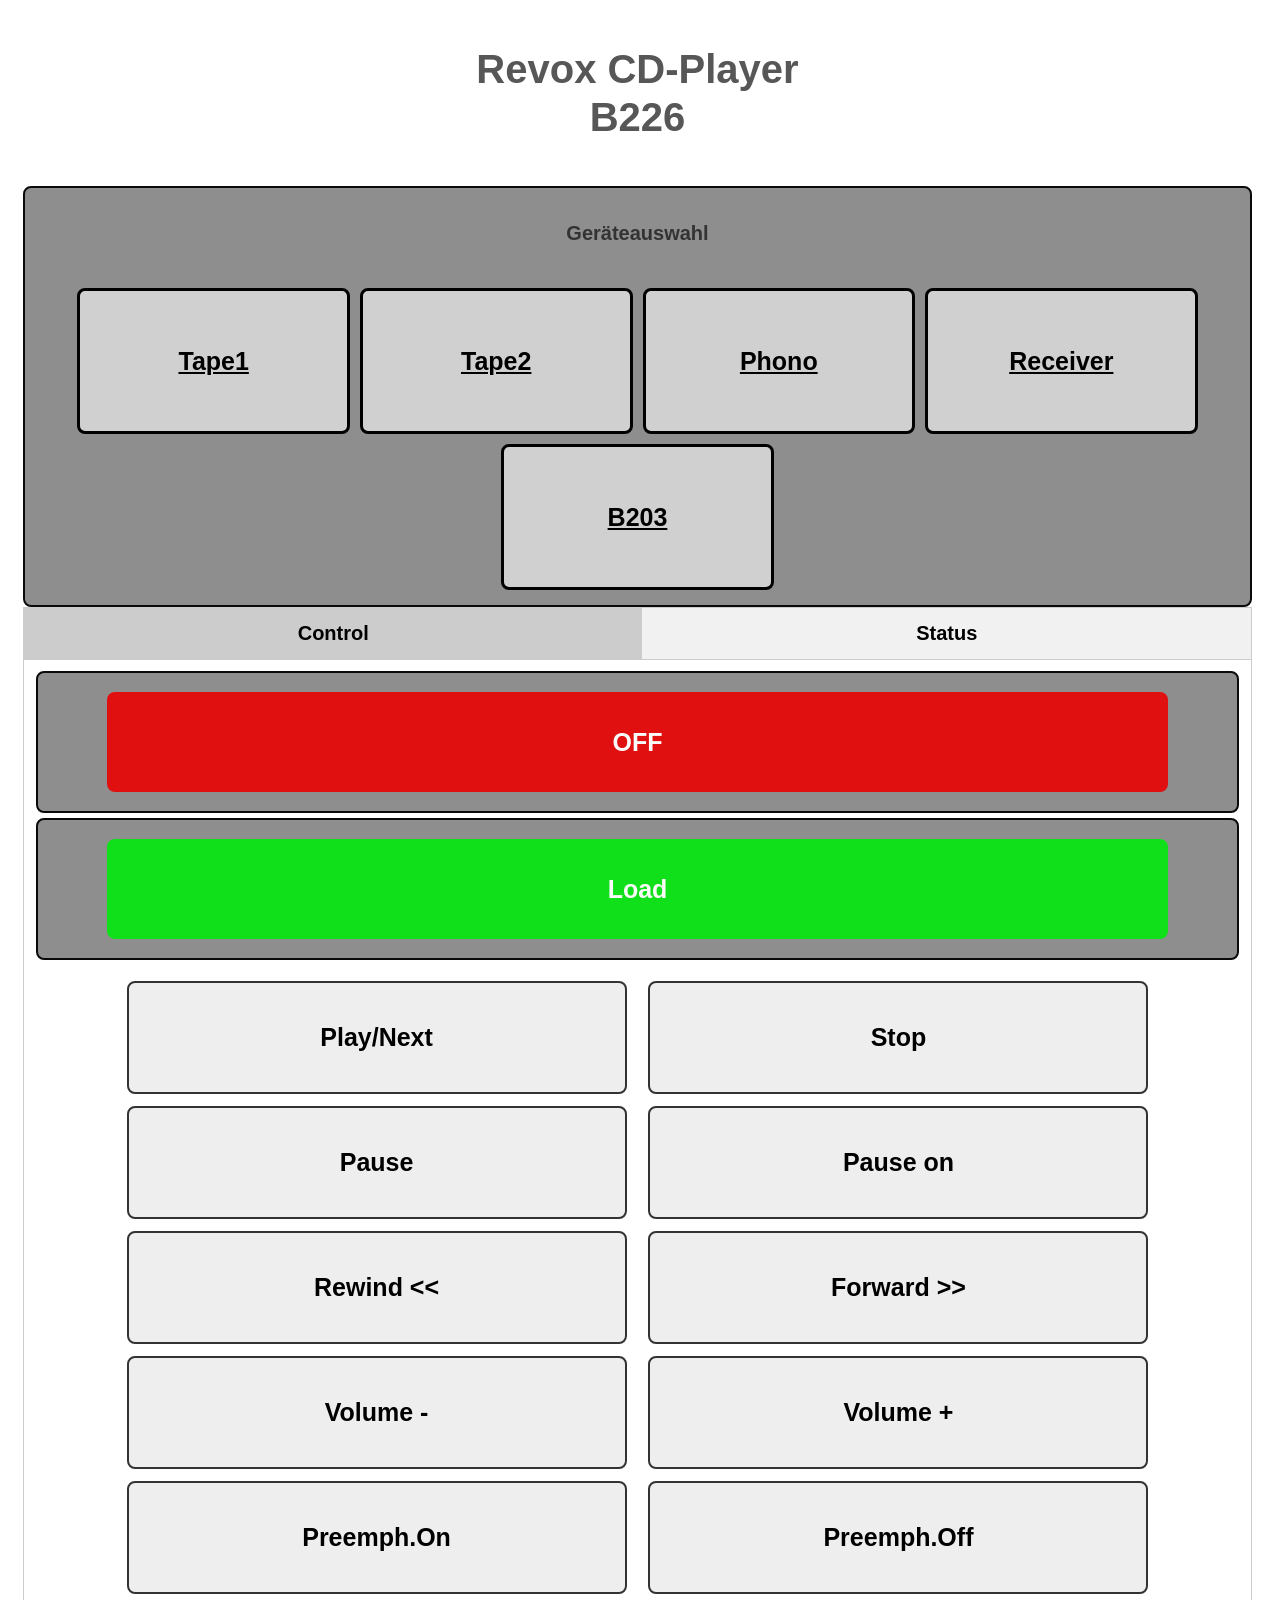
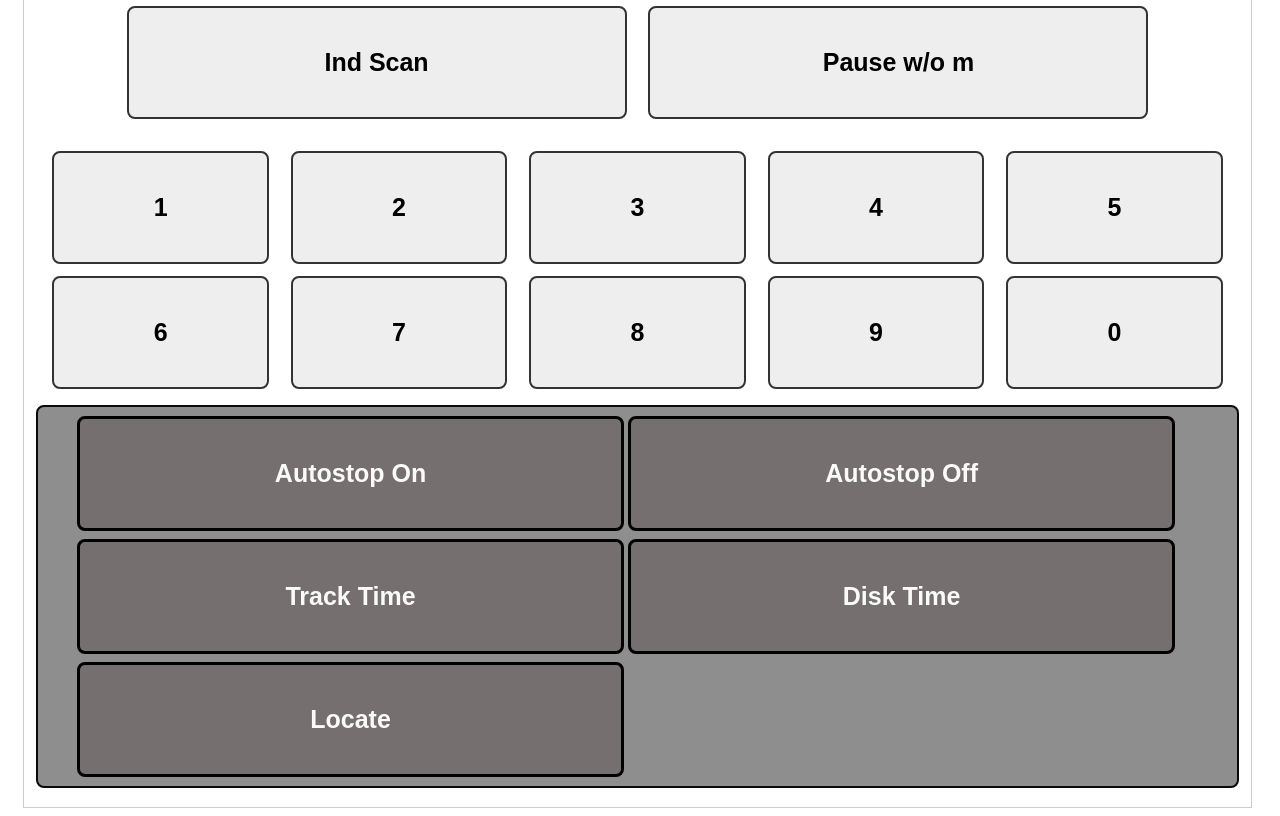
<file: data_src/cd_recv.html>
<!DOCTYPE html>
<html lang='de'>
	<head>
		<meta charset="UTF-8">
    	<meta name="viewport" content="width=device-width, initial-scale=1.0">
		<title>Revox CD Remote</title>
		<link rel='stylesheet' href='style.css'>
		<script src='script.js'></script>
		<link rel="icon" type="image/x-icon" href="/favicon.ico">
	</head>

	<body data-world="receiver">
			 <!-- Header-Bereich: Korrekt im body platziert -->
    	<header>
        	<h3>Revox CD-Player<br>B226</h3>
    	</header>

		<div class='button-group-container-dev span2'>
    		<span class='button-group-title-dev'>Ger&auml;teauswahl</span>
    		<!-- Eindeutige IDs für den Browser, data-id liefert die exakten ReVox-WebSocket-Befehle -->
    		<a href='tape1_recv.html' id='nav_amptape1'  data-id='amptape1'  name='button' class='button span1'>Tape1</a>
    		<a href='tape2_recv.html' id='nav_amptape2'  data-id='amptape2'  name='button' class='button span1'>Tape2</a>
    		<a href='phono_recv.html' id='nav_ampphono'  data-id='ampphono'  name='button' class='button span1'>Phono</a>
    		<a href='receiver.html'   id='nav_receiver'  data-id='receiver'  name='page'   class='button span1'>Receiver</a>
    		<a href='b203_recv.html'  id='nav_b203'      data-id='b203'      name='page'   class='button span1'>B203</a>
		</div>
		
		<div class="tab">
			<button type="button" class="tablinks active" onclick="openB203(event, 'B226tab')">Control</button>
			<button type="button" class="tablinks" onclick="openB203(event, 'B226Statustab')">Status</button>
		</div>


		<div id="B226tab" class="tabcontent" style="display:block">
			
			<div class='button-pwr-container-dev span2'>
				<p><button name='button'id='cdpoweroff'class='power_btn span12 pwr_color'>OFF</button></p>
			</div>

			<div class='button-pwr-container-dev span2'>
				<p><button name='button'id='cdload'class='power_btn span12 load_color'>Load</button></p>
			</div>
		
			<div class='system-group-container span2'>
				<p><button type="button" name='button' id='cdplay' class='button span6'>Play/Next</button></p>
				<p><button type="button" name='button' id='cdstop' class='button span6'>Stop</button></p>
				<p><button type="button" name='button' id='cdpause' class='button span6'>Pause</button></p>
				<p><button type="button" name='button' id='cdpause_on' class='button span6'>Pause on</button></p>
				<p><button type="button" name='button' id='cdrew' class='button span6'>Rewind <<</button></p>
				<p><button type="button" name='button' id='cdforw' class='button span6'>Forward >></button></p>
				<p><button type="button" name='button' id='cdvoldn' class='button span6'>Volume -</button></p>
				<p><button type="button" name='button' id='cdvolup' class='button span6'>Volume +</button></p>
				<p><button type="button" name='button' id='cdpreemph_on' class='button span6'>Preemph.On</button></p>
				<p><button type="button" name='button' id='cdpreemph_off' class='button span6'>Preemph.Off</button></p>
				<p><button type="button" name='button' id='cdindscan' class='button span6'>Ind Scan</button></p>
				<p><button type="button" name='button' id='cdpause_wom' class='button span6'>Pause w/o m</button></p>
			</div>
			
			<div class='system-group-container span2'>
				<p><button name='button' id='cd1' class='button span3'>1</button></p>
				<p><button name='button' id='cd2' class='button span3'>2</button></p>
				<p><button name='button' id='cd3' class='button span3'>3</button></p>
				<p><button name='button' id='cd4' class='button span3'>4</button></p>
				<p><button name='button' id='cd5' class='button span3'>5</button></p>
				<p><button name='button' id='cd6' class='button span3'>6</button></p>
				<p><button name='button' id='cd7' class='button span3'>7</button></p>
				<p><button name='button' id='cd8' class='button span3'>8</button></p>
				<p><button name='button' id='cd9' class='button span3'>9</button></p>
				<p><button name='button' id='cd0' class='button span3'>0</button></p>
			</div>

			<div class='button-group-container-misc span2'>
				<p><button type="button" name='button' id='cdautostp_on' class='misc_button span6'>Autostop On</button></p>
				<p><button type="button" name='button' id='cdautostp_off' class='misc_button span6'>Autostop Off</button></p>
				<p><button type="button" name='button' id='cdlocal_time' class='misc_button span6'>Track Time</button></p>
				<p><button type="button" name='button' id='cdtotal_time' class='misc_button span6'>Disk Time</button></p>
				<p><button type="button" name='button' id='cdlocate' class='misc_button span6'>Locate</button></p>
			</div>
		</div>

		<div id="B226Statustab" class="tabcontent">
		
			<div class='select-group-container span2'>

				<span class='select-group-title-dev'>Status</span>
				<!--<label><input type="checkbox" name="autoupdate" > Autoupdate</label>-->
		
				<label for="b226state">Ger&auml;te-Status</label>
				<select class="b203set" id="b226state" name="select" disabled>
	  			<option value="0">Standby</option>
  				<option value="1">Stop</option>
  				<option value="2">Play</option>
				<option value="3">Play und Autostop</option>
				<option value="4">Play und Loop</option>
				<option value="5">Play, Autostop und Loop</option>
				<option value="6">Pause</option>
				<option value="7">Pause und Loop</option>
				<option value="9">Pause ohne Stummschaltung</option>
				</select>
				<label for="tracknumber">Track-Nummer</label>
				<input type=text id="tracknumber" class="b203set"  value="" disabled>
				<label for="indexnumber">Index-Nummer</label>
				<input type=text id="indexnumber" class="b203set"  value="" disabled>
				<label for="elapsedtime">Abgelaufene-Zeit</label>
				<input type=text id="elapsedtime" class="b203set"  value="" disabled>
				<label for="remainingtime">Verbleibende-Zeit</label>
				<input type=text id="remainingtime" class="b203set"  value="" disabled>
				<p><button name='getb226settings' id='b226_get' class='set_button span12'>Laden</button></p>
			</div>
		</div>
	</body>
</html>
</file>
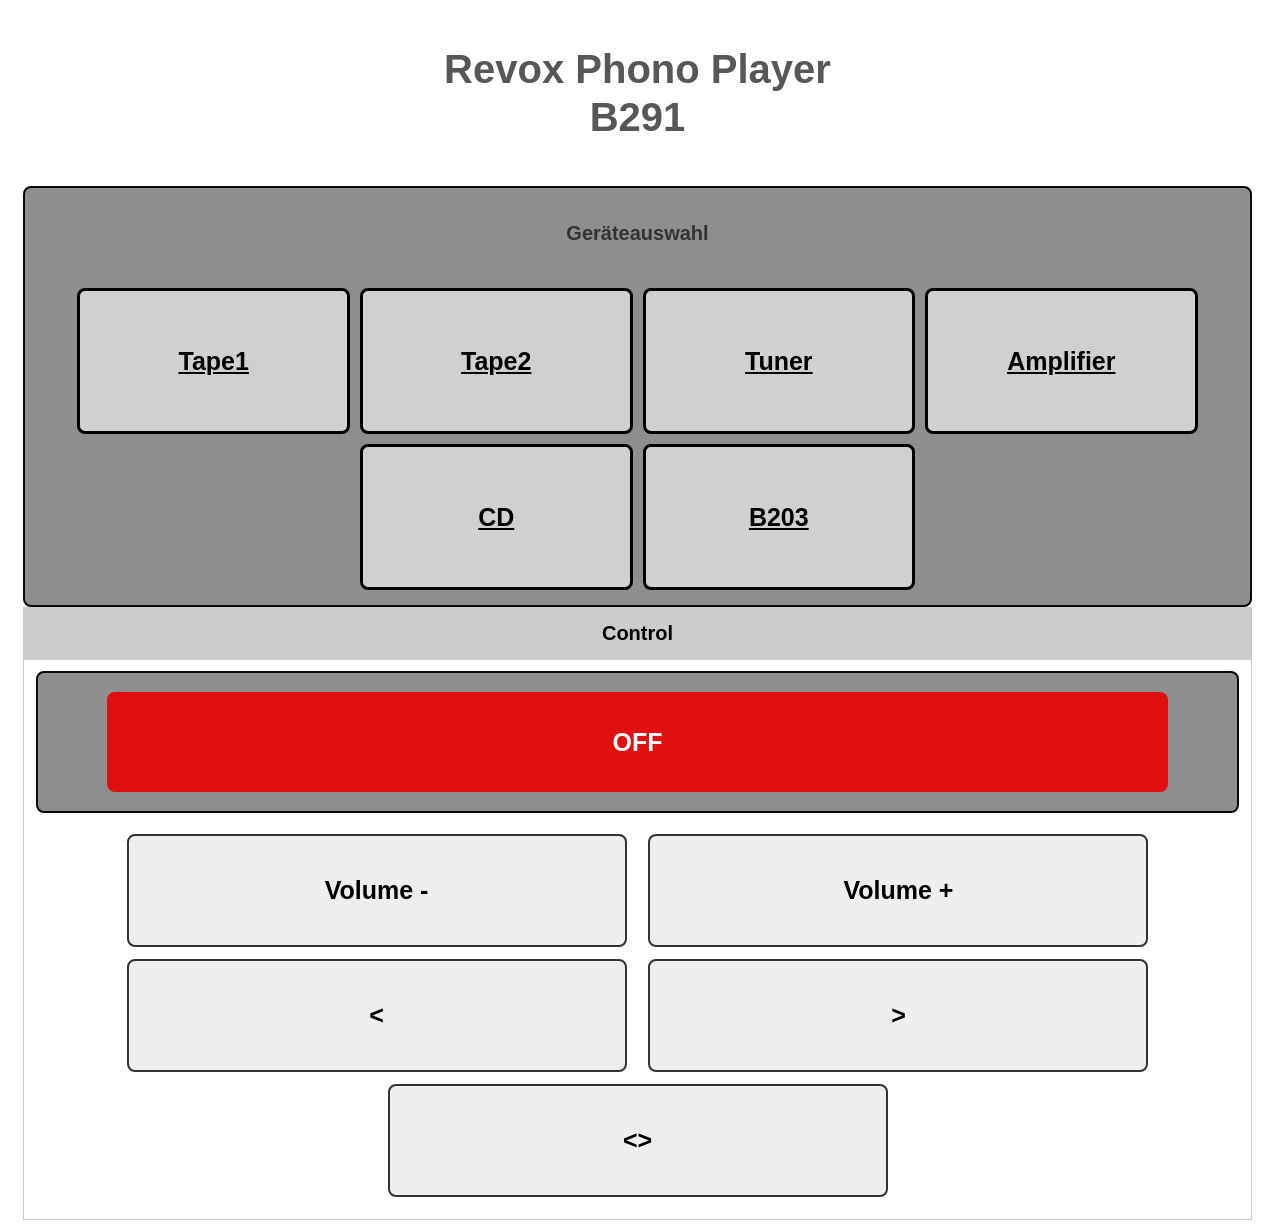
<file: data_src/phono.html>
<!DOCTYPE html>
<html lang='de'>
	<head>
		<meta charset="UTF-8">
    	<meta name="viewport" content="width=device-width, initial-scale=1.0">
		<title>Revox CD Remote</title>
		<link rel='stylesheet' href='style.css'>
		<script src='script.js'></script>
		<link rel="icon" type="image/x-icon" href="/favicon.ico">
	</head>

	<body data-world="amplifier">
	    <!-- Header-Bereich: Korrekt im body platziert -->
	    <header>
    	    <h3>Revox Phono Player<br>B291</h3>
    	</header>

		<div class='button-group-container-dev span2'>
    		<span class='button-group-title-dev'>Ger&auml;teauswahl</span>
    		<!-- Eindeutige IDs für den Browser, data-id liefert die exakten ReVox-WebSocket-Befehle -->
    		<a href='tape1.html'     id='nav_amptape1'  data-id='amptape1'  name='button' class='button span1'>Tape1</a>
    		<a href='tape2.html'     id='nav_amptape2'  data-id='amptape2'  name='button' class='button span1'>Tape2</a>
    		<a href='tuner.html'     id='nav_amptuner'  data-id='amptuner'  name='button' class='button span1'>Tuner</a>
    		<a href='amplifier.html' id='nav_amplifier' data-id='amplifier' name='page'   class='button span1'>Amplifier</a>
    		<a href='cd.html'        id='nav_ampcd'     data-id='ampcd'     name='button' class='button span1'>CD</a>
    		<a href='b203.html'      id='nav_b203'      data-id='b203'      name='page'   class='button span1'>B203</a>
		</div>

		<div class="tab">
			<button type="button" class="tablinks active" onclick="openB203(event, 'B291tab')">Control</button>
			<!--<button class="tablinks" onclick="openB203(event, 'B291Statustab')">Status</button>-->
		</div>
		
		<div id="B291tab" class="tabcontent" style="display:block">
		<div class='button-pwr-container-dev span2'>
			<p><button name='button' id='phonopoweroff' class='power_btn span12 pwr_color'>OFF</button></p>
		</div>
		
		<div class='system-group-container span2'>
			<p><button type="button" name='button' id='phonovoldn' class='button span6'>Volume -</button></p>
			<p><button type="button" name='button' id='phonovolup' class='button span6'>Volume +</button></p>
			<p><button type="button" name='button' id='phonoback' class='button span6'><</button></p>
			<p><button type="button" name='button' id='phonoforw' class='button span6'>></button></p>
			<p><button type="button" name='button' id='phonolift' class='button span6'><></button></p>
		</div>
		</div>
		
		<div id="B291Statustab" class="tabcontent">

			<div class='select-group-container span2'>

				<span class='select-group-title-dev'>Status</span>
		
				<label for="b291speed">Ger&auml;te-Status</label>
				<select class="b203set" id="b291speed" name="select" disabled>
	  			<option value="0">33 norm</option>
  				<option value="1">45 norm</option>
  				<option value="2">33 spec</option>
				<option value="3">45 spec</option>
				</select>

				<label for="b291state">Ger&auml;te-Status</label>
				<select class="b203set" id="b291state" name="select" disabled>
	  			<option value="0">Play</option>
  				<option value="2">Pause</option>
  				<option value="3">Stop/Pause</option>
				<option value="6">Returning</option>
				<option value="A">Returning</option>
				</select>
				
				<p><button type="button" name='getb291settings' id='b291_get' class='set_button span12'>Laden</button></p>
			</div>
		</div>
	</body>
</html>
</file>
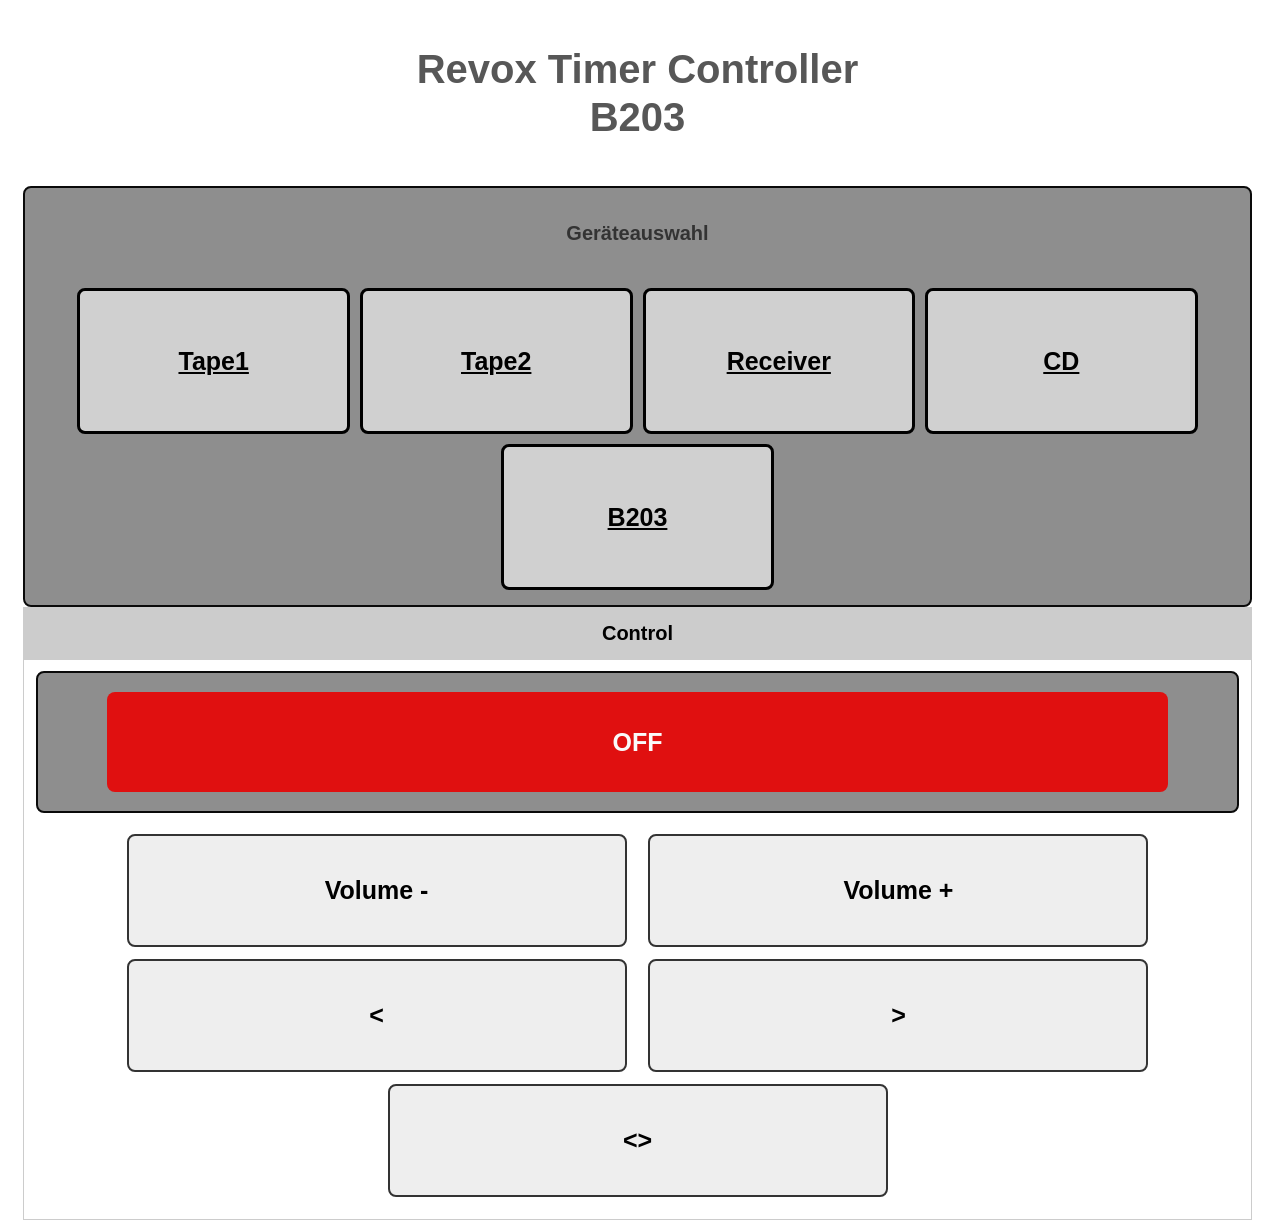
<file: data_src/phono_recv.html>
<!DOCTYPE html>
<html lang='de'>
	<head>
		<meta charset="UTF-8">
    	<meta name="viewport" content="width=device-width, initial-scale=1.0">
		<title>Revox CD Remote</title>
		<link rel='stylesheet' href='style.css'>
		<script src='script.js'></script>
		<link rel="icon" type="image/x-icon" href="/favicon.ico">
	</head>

	<body data-world="receiver">

    	<!-- Header-Bereich: Korrekt im body platziert -->
    	<header>
      	  <h3>Revox Timer Controller<br>B203</h3>
   		</header>

		<div class='button-group-container-dev span2'>
		    <span class='button-group-title-dev'>Ger&auml;teauswahl</span>
		    <!-- Eindeutige IDs für den Browser, data-id liefert die exakten ReVox-WebSocket-Befehle -->
		    <a href='tape1_recv.html' id='nav_amptape1' data-id='amptape1' name='button' class='button span1'>Tape1</a>
		    <a href='tape2_recv.html' id='nav_amptape2' data-id='amptape2' name='button' class='button span1'>Tape2</a>
    		<a href='receiver.html'   id='nav_receiver' data-id='receiver' name='page'   class='button span1'>Receiver</a>
    		<a href='cd_recv.html'    id='nav_ampcd'    data-id='ampcd'    name='button' class='button span1'>CD</a>
    		<a href='b203_recv.html'  id='nav_b203'      data-id='b203'      name='page'   class='button span1'>B203</a>
		</div>

		<div class="tab">
			<button type="button" class="tablinks active" onclick="openB203(event, 'B291tab')">Control</button>
			<!--<button class="tablinks" onclick="openB203(event, 'B291Statustab')">Status</button>-->
		</div>
		
		<div id="B291tab" class="tabcontent" style="display:block">
		<div class='button-pwr-container-dev span2'>
			<p><button type="button" name='button' id='phonopoweroff' class='power_btn span12 pwr_color'>OFF</button></p>
		</div>
		
		<div class='system-group-container span2'>
			<p><button type="button" name='button' id='phonovoldn' class='button span6'>Volume -</button></p>
			<p><button type="button" name='button' id='phonovolup' class='button span6'>Volume +</button></p>
			<p><button type="button" name='button' id='phonoback' class='button span6'><</button></p>
			<p><button type="button" name='button' id='phonoforw' class='button span6'>></button></p>
			<p><button type="button" name='button' id='phonolift' class='button span6'><></button></p>
		</div>
		</div>
		
		<div id="B291Statustab" class="tabcontent">

			<div class='select-group-container span2'>

				<span class='select-group-title-dev'>Status</span>
		
				<label for="b291speed">Ger&auml;te-Status</label>
				<select class="b203set" id="b291speed" name="select" disabled>
	  			<option value="0">33 norm</option>
  				<option value="1">45 norm</option>
  				<option value="2">33 spec</option>
				<option value="3">45 spec</option>
				</select>

				<label for="b291state">Ger&auml;te-Status</label>
				<select class="b203set" id="b291state" name="select" disabled>
	  			<option value="0">Play</option>
  				<option value="2">Pause</option>
  				<option value="3">Stop/Pause</option>
				<option value="6">Returning</option>
				<option value="A">Returning</option>
				</select>
				
				<p><button type="button" name='getb291settings' id='b291_get' class='set_button span12'>Laden</button></p>
			</div>
		</div>
	</body>
</html>
</file>
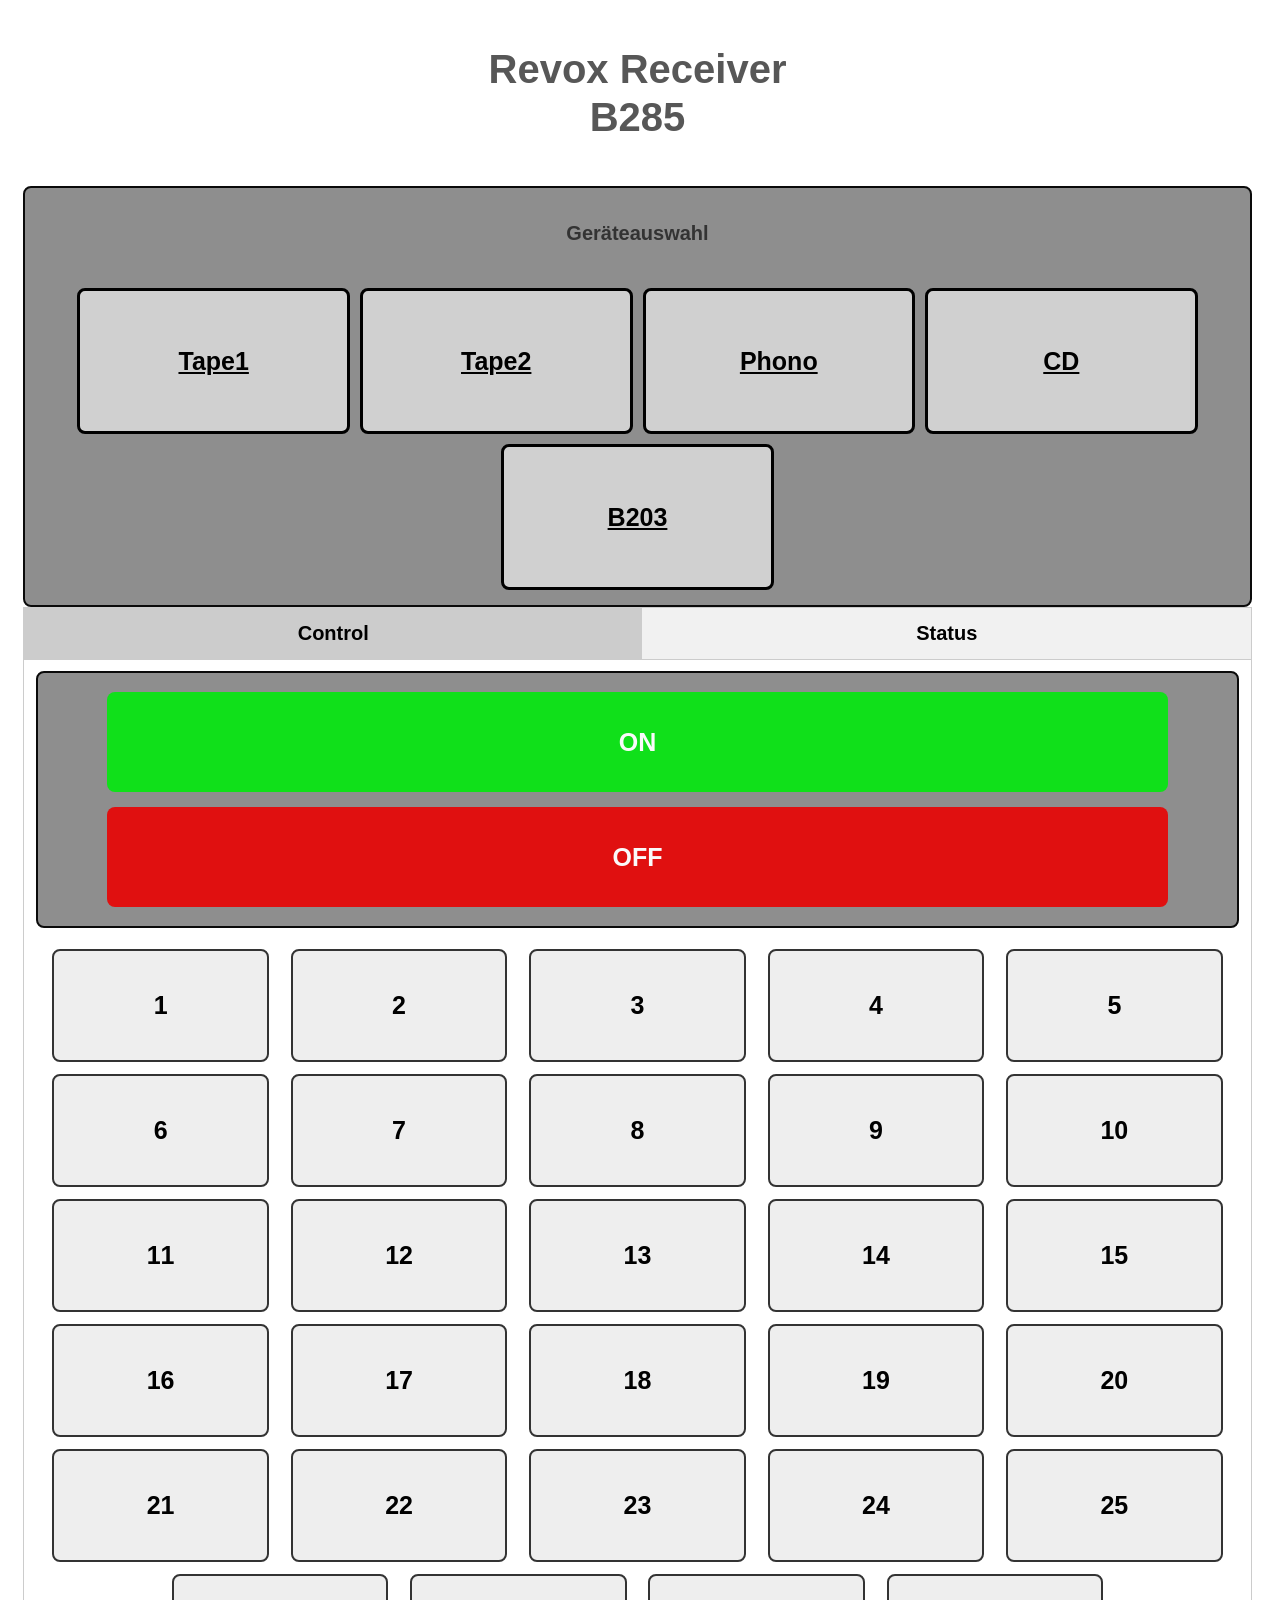
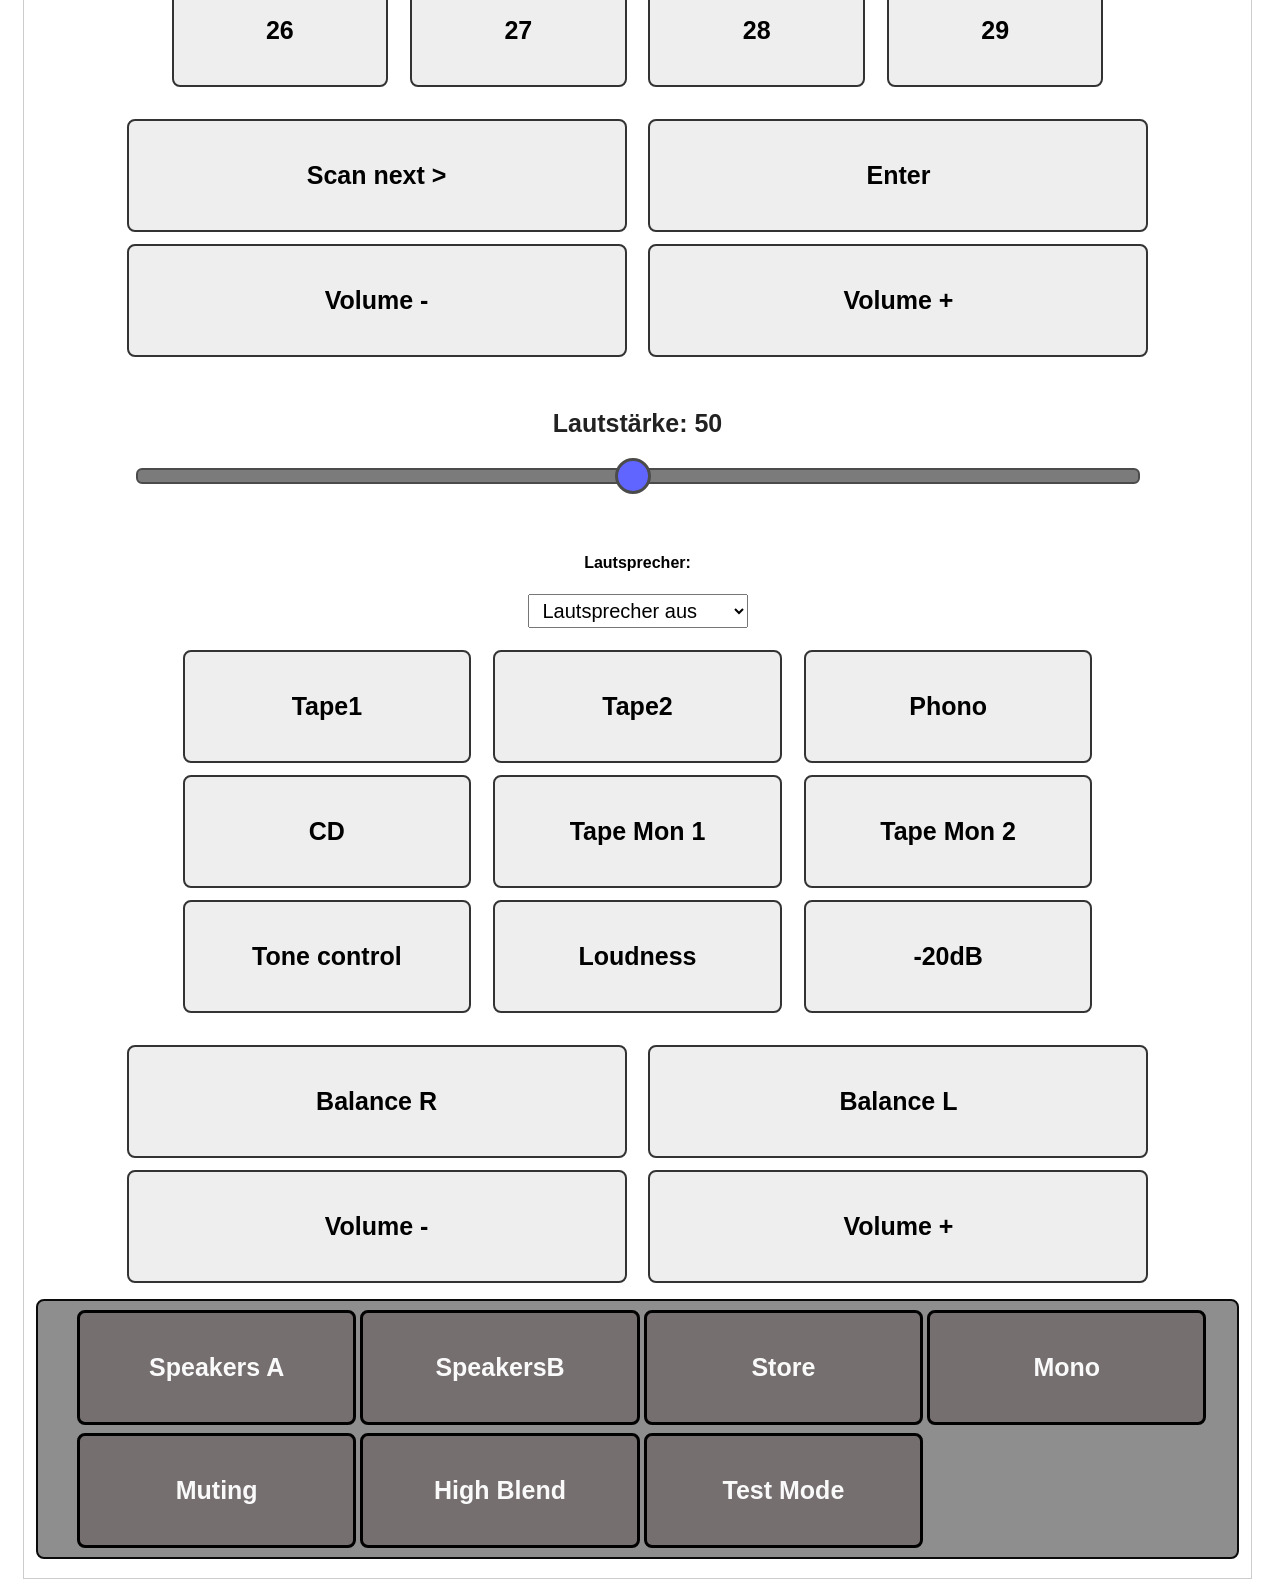
<file: data_src/receiver.html>
<!DOCTYPE html>
<html lang='de'>
<head>
    <meta charset="UTF-8">
    <meta name="viewport" content="width=device-width, initial-scale=1.0">
    <title>Revox CD Remote</title>
    <link rel='stylesheet' href='style.css'>
    <script src='script.js'></script>
    <link rel="icon" type="image/x-icon" href="/favicon.ico">
</head>

<body data-world="receiver">
    <!-- Header-Bereich -->
    <header>
        <h3>Revox Receiver<br>B285</h3>
    </header>

    <!-- Geräteauswahl (Eindeutige IDs für HTML, data-id für JavaScript/WebSocket) -->
    <div class='button-group-container-dev span2'>
        <span class='button-group-title-dev'>Ger&auml;teauswahl</span>
        <a href='tape1_recv.html' id='nav_amptape1' data-id='amptape1' name='page' class='button span1'>Tape1</a>
        <a href='tape2_recv.html' id='nav_amptape2' data-id='amptape2' name='page' class='button span1'>Tape2</a>
        <a href='phono_recv.html' id='nav_ampphono' data-id='ampphono' name='page' class='button span1'>Phono</a>
        <a href='cd_recv.html'    id='nav_ampcd'    data-id='ampcd'    name='page' class='button span1'>CD</a>
        <a href='b203_recv.html'  id='b203'                            name='page' class='button span1'>B203</a>
    </div>

    <!-- Tab-Navigation -->
    <div class="tab">
        <button type="button" class="tablinks active" onclick="openB203(event, 'B285tab')">Control</button>
        <button type="button" class="tablinks" onclick="openB203(event, 'B285Statustab')">Status</button>
    </div>

    <!-- ========================================== -->
    <!-- START: Control-Tab Inhalt -->
    <!-- ========================================== -->
    <div id="B285tab" class="tabcontent" style="display:block">
		
        <!-- Power-Buttons -->
        <div class='button-pwr-container-dev span2'>
            <p><button type="button" name='button' id='amppoweron' class='power_btn span12 load_color'>ON</button></p>
            <p><button type="button" name='button' id='amppoweroff' class='power_btn span12 pwr_color'>OFF</button></p>
        </div>

        <!-- Tuner-Stationen 1-29 -->
        <div class='system-group-container span2'>
            <p><button type="button" name='button' id='tun1' class='button span3'>1</button></p>
            <p><button type="button" name='button' id='tun2' class='button span3'>2</button></p>
            <p><button type="button" name='button' id='tun3' class='button span3'>3</button></p>
            <p><button type="button" name='button' id='tun4' class='button span3'>4</button></p>
            <p><button type="button" name='button' id='tun5' class='button span3'>5</button></p>
            <p><button type="button" name='button' id='tun6' class='button span3'>6</button></p>
            <p><button type="button" name='button' id='tun7' class='button span3'>7</button></p>
            <p><button type="button" name='button' id='tun8' class='button span3'>8</button></p>
            <p><button type="button" name='button' id='tun9' class='button span3'>9</button></p>
            <p><button type="button" name='button' id='tun10' class='button span3'>10</button></p>
            <p><button type="button" name='button' id='tun11' class='button span3'>11</button></p>
            <p><button type="button" name='button' id='tun12' class='button span3'>12</button></p>
            <p><button type="button" name='button' id='tun13' class='button span3'>13</button></p>
            <p><button type="button" name='button' id='tun14' class='button span3'>14</button></p>
            <p><button type="button" name='button' id='tun15' class='button span3'>15</button></p>
            <p><button type="button" name='button' id='tun16' class='button span3'>16</button></p>
            <p><button type="button" name='button' id='tun17' class='button span3'>17</button></p>
            <p><button type="button" name='button' id='tun18' class='button span3'>18</button></p>
            <p><button type="button" name='button' id='tun19' class='button span3'>19</button></p>
            <p><button type="button" name='button' id='tun20' class='button span3'>20</button></p>
            <p><button type="button" name='button' id='tun21' class='button span3'>21</button></p>
            <p><button type="button" name='button' id='tun22' class='button span3'>22</button></p>
            <p><button type="button" name='button' id='tun23' class='button span3'>23</button></p>
            <p><button type="button" name='button' id='tun24' class='button span3'>24</button></p>
            <p><button type="button" name='button' id='tun25' class='button span3'>25</button></p>
            <p><button type="button" name='button' id='tun26' class='button span3'>26</button></p>
            <p><button type="button" name='button' id='tun27' class='button span3'>27</button></p>
            <p><button type="button" name='button' id='tun28' class='button span3'>28</button></p>
            <p><button type="button" name='button' id='tun29' class='button span3'>29</button></p>
        </div>

        <!-- Tuner-Steuerung & Volume-Slider -->
        <div class='system-group-container span2'>
            <p><button type="button" name='button' id='tunscannext' class='button span6'>Scan next ></button></p>
            <p><button type="button" name='button' id='tun10on' class='button span6'>Enter</button></p>
            <p><button type="button" name='button' id='tunvoldn' class='button span6'>Volume -</button></p>
            <p><button type="button" name='button' id='tunvolup' class='button span6'>Volume +</button></p>
             <!-- Anzeige-Element direkt hinter das Label gesetzt -->
    <label for="volumeSlider" class="slide-label">Lautst&auml;rke: <span id="volumeValue">50</span></label>
    <input type="range" min="0" max="99" value="50" id="volumeSlider" name="volSlider" class='slide' style="transform: scaleX(-1);">
        </div>
        
	        <label for="speakers">Lautsprecher:</label>
            <!--<select class="b203set" id="speakers" name="speakers" onchange="handleSpeakerChange(event)">-->
            <select class="b203set" id="speakers" name="speakers">
                <option value="0">Lautsprecher aus</option>
                <option value="1">Lautsprecher A</option>
                <option value="2">Lautsprecher B</option>
                <option value="3">Lautsprecher A & B</option>
            </select>

        <!-- Lautsprecher-Schalter (Bedienung) 
        <div class='select-group-container span2'>
            <label for="setspeakers">Lautsprecher:</label>
            <select class="b203set" id='setspeakers' name="speakers">
                <option value="L0">Lautsprecher aus</option>
                <option value="L1">Lautsprecher A</option>
                <option value="L2">Lautsprecher B</option>
                <option value="L3">Lautsprecher A & B</option>
            </select>
        </div>-->
		
        <!-- Signalquellen Buttons -->
        <div class='system-group-container span2'>
            <p><button type="button" name='button' id='amptape1' class='button span4'>Tape1</button></p>
            <p><button type="button" name='button' id='amptape2' class='button span4'>Tape2</button></p>
            <p><button type="button" name='button' id='ampphono' class='button span4'>Phono</button></p>
            <p><button type="button" name='button' id='ampcd' class='button span4'>CD</button></p>
            <p><button type="button" name='button' id='amprecmon' class='button span4'>Tape Mon 1</button></p>
            <p><button type="button" name='button' id='ampvolupx' class='button span4'>Tape Mon 2</button></p>
            <p><button type="button" name='button' id='amptone' class='button span4'>Tone control</button></p>
            <p><button type="button" name='button' id='ampvoldnx' class='button span4'>Loudness</button></p>
            <p><button type="button" name='button' id='amp20db' class='button span4'>-20dB</button></p>
        </div>

        <!-- Balance & Volume -->
        <div class='system-group-container span2'>
            <p><button type="button" name='button' id='ampbal_r' class='button span6'>Balance R</button></p>
            <p><button type="button" name='button' id='ampbal_l' class='button span6'>Balance L</button></p>
            <p><button type="button" name='button' id='ampvoldn' class='button span6'>Volume -</button></p>
            <p><button type="button" name='button' id='ampvolup' class='button span6'>Volume +</button></p>
        </div>

        <!-- Zusatzfunktionen (Misc) -->
        <div class='button-group-container-misc span2'>
            <p><button type="button" name='button' id='tunreccal' class='misc_button span4'>Speakers A</button></p>
            <p><button type="button" name='button' id='tunstonly' class='misc_button span4'>SpeakersB</button></p>
            <p><button type="button" name='button' id='tunstore' class='misc_button span4'>Store</button></p>
            <p><button type="button" name='button' id='tunmono' class='misc_button span4'>Mono</button></p>
            <p><button type="button" name='button' id='tunmute' class='misc_button span4'>Muting</button></p>
            <p><button type="button" name='button' id='tunhighblend' class='misc_button span4'>High Blend</button></p>
            <p><button type="button" name='button' id='tunantenna' class='misc_button span4'>Test Mode</button></p>
        </div>
    </div>
    <!-- ========================================== -->
    <!-- ENDE: Control-Tab Inhalt -->
    <!-- ========================================== -->


    <!-- ========================================== -->
    <!-- START: Status-Tab Inhalt -->
    <!-- ========================================== -->
    <div id="B285Statustab" class="tabcontent" style="display:none;">
		
        <div class='select-group-container span2'>
            <span class='select-group-title-dev'>Status</span>
		
            <!-- Signalquellen Statusanzeige -->
            <label for="b285source">Signalquelle</label>
            <select class="b203set" id="b285source" name="select" disabled>
                <option value="0">Standby</option>
                <option value="1">Tape 1</option>
                <option value="2">Tape 2</option>
                <option value="3">Disk</option>
                <option value="4">Phono</option>
                <option value="5">Tuner FM</option>
                <option value="6">Tuner AM</option>
                <option value="7">Monitor Tape 1</option>
                 <option value="8">Monitor Tape 2</option>
                <option value="9">Status unerkannt</option>
            </select>

            <label for="volume">Volume</label>
            <input type="text" id="volume" class="b203set" value="" disabled>

            <label for="tunerstation">Tuner-Station</label>
            <input type="text" id="tunerstation" class="b203set" value="" disabled>

            <label for="stationid">Stations-Kennung</label>
            <input type="text" id="stationid" class="b203set" value="" disabled>

            <label for="frequency">Frequenz</label>
            <input type="text" id="frequency" class="b203set" value="" disabled>

            <p><button type="button" name="getb285settings" id="b285_get" class="set_button span12">Laden</button></p>
        </div>
    </div>
    <!-- ENDE: Status-Tab Inhalt -->

</body>
</html>
</file>
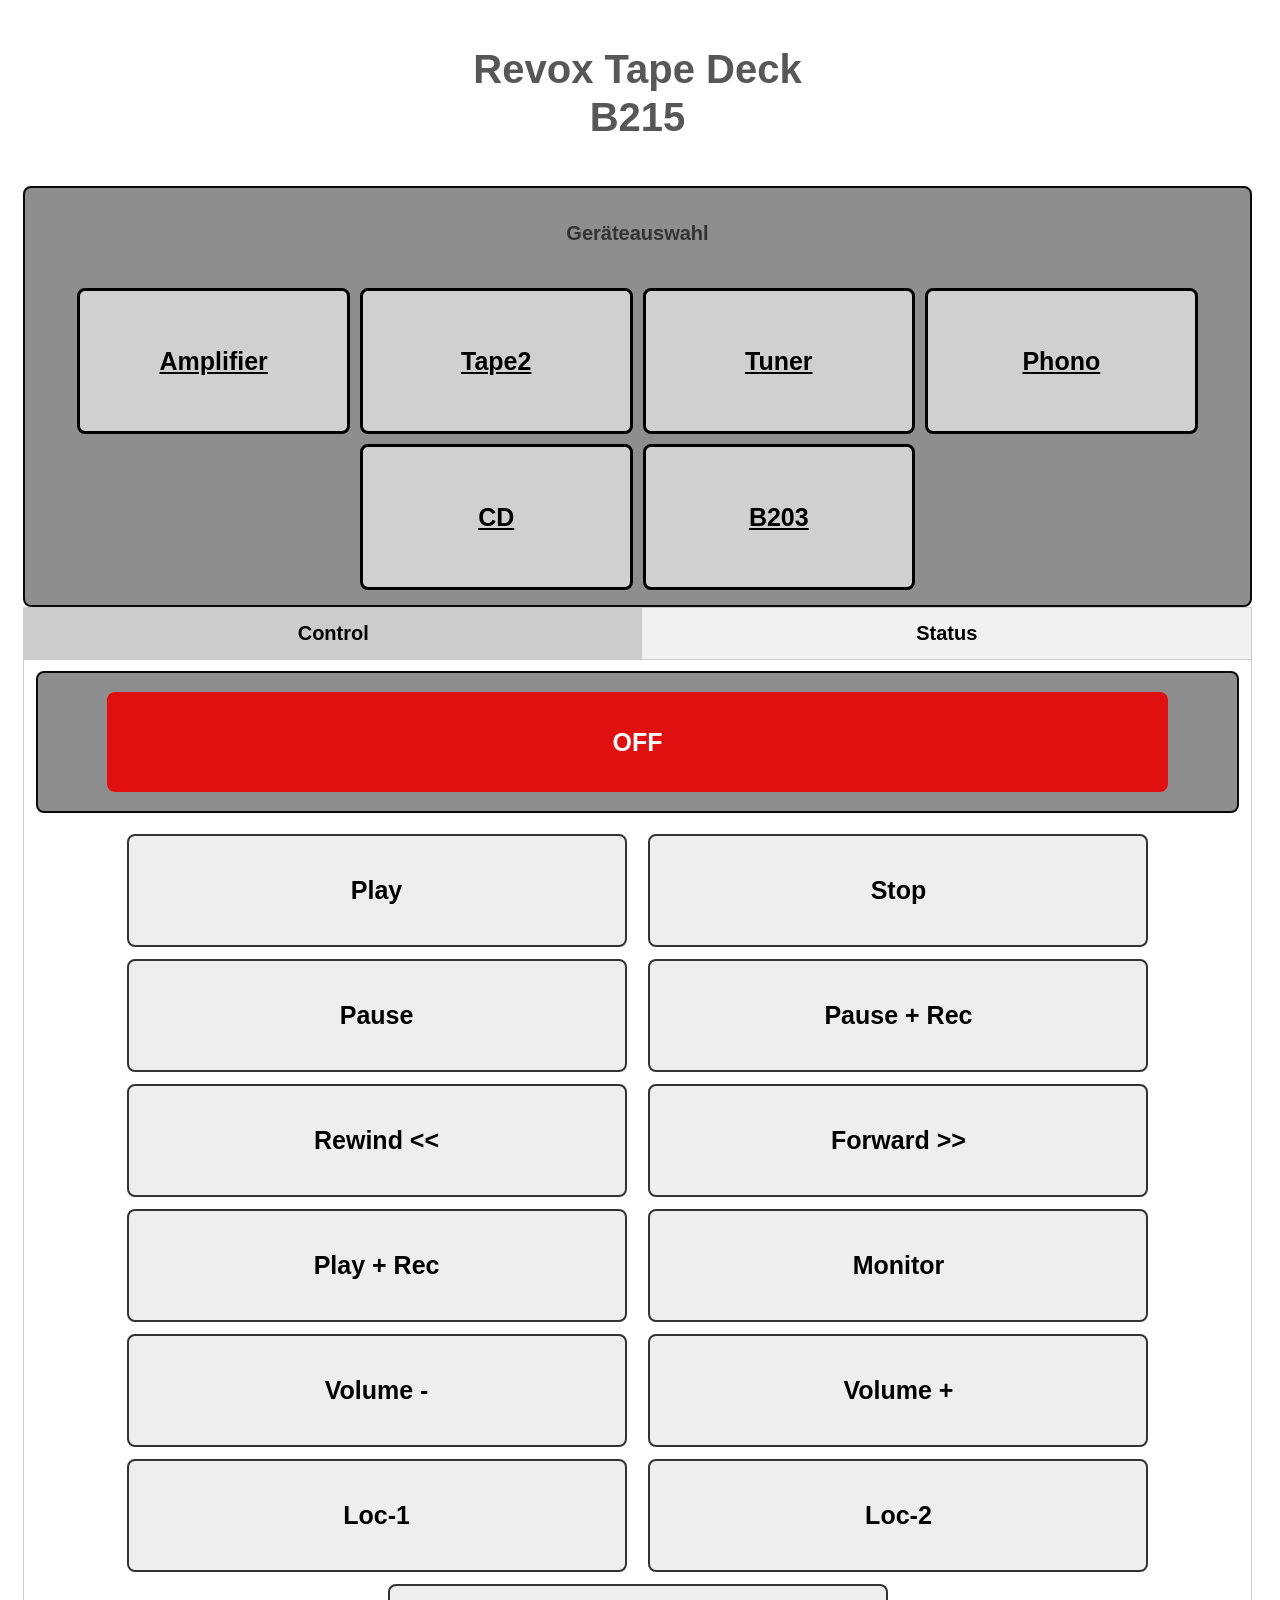
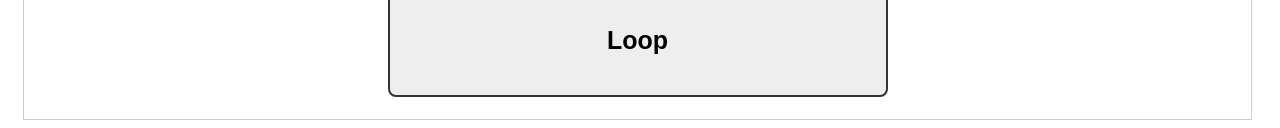
<file: data_src/tape1.html>
<!DOCTYPE html>
<html lang='de'>
	<head>
	    <meta charset="UTF-8">
	    <meta name="viewport" content="width=device-width, initial-scale=1.0">
		<title>Revox CD Remote</title>
		<link rel='stylesheet' href='style.css'>
		<script src='script.js'></script>
		<link rel="icon" type="image/x-icon" href="/favicon.ico">
	</head>

	<body data-world="amplifier">

	    <!-- Header-Bereich: Korrekt im body platziert -->
    	<header>
        	<h3>Revox Tape Deck<br>B215</h3>
    	</header>

		<div class='button-group-container-dev span2'>
    		<span class='button-group-title-dev'>Ger&auml;teauswahl</span>
    		<!-- Eindeutige IDs für den Browser, data-id liefert die exakten ReVox-WebSocket-Befehle -->
    		<a href='amplifier.html' id='nav_amplifier' data-id='amplifier' name='page'   class='button span1'>Amplifier</a>
    		<a href='tape2.html'     id='nav_amptape2'  data-id='amptape2'  name='button' class='button span1'>Tape2</a>
    		<a href='tuner.html'     id='nav_amptuner'  data-id='amptuner'  name='button' class='button span1'>Tuner</a>
    		<a href='phono.html'     id='nav_ampphono'  data-id='ampphono'  name='button' class='button span1'>Phono</a>
    		<a href='cd.html'        id='nav_ampcd'     data-id='ampcd'     name='button' class='button span1'>CD</a>
    		<a href='b203.html'      id='nav_b203'      data-id='b203'      name='page'   class='button span1'>B203</a>
		</div>

		<div class="tab">
			<button type="button" class="tablinks active" onclick="openB203(event, 'B215tab')">Control</button>
			<button type="button" class="tablinks" onclick="openB203(event, 'B215Statustab')">Status</button>
		</div>

		<div id="B215tab" class="tabcontent" style="display:block">
		<div class='button-pwr-container-dev span2'>
			<p><button type="button" name='button' id='tape1poweroff'class='power_btn span12 pwr_color'>OFF</button></p>
		</div>

		<div class='system-group-container span2'>
			<p><button type="button" name='button' id='tape1play' class='button span6'>Play</button></p>
			<p><button type="button" name='button' id='tape1stop' class='button span6'>Stop</button></p>
			<p><button type="button" name='button' id='tape1pause' class='button span6'>Pause</button></p>
			<p><button type="button" name='button' id='tape1pauserec' class='button span6'>Pause + Rec</button></p>
			<p><button type="button" name='button' id='tape1rew' class='button span6'>Rewind <<</button></p>
			<p><button type="button" name='button' id='tape1forw' class='button span6'>Forward >></button></p>
    		<p><button type="button" name='button' id='tape1playrec' class='button span6'>Play + Rec</button></p>
			<p><button type="button" name='button' id='tape1mon' class='button span6'>Monitor</button></p>
			<p><button type="button" name='button' id='tape1voldn' class='button span6'>Volume -</button></p>
			<p><button type="button" name='button' id='tape1volup' class='button span6'>Volume +</button></p>
			<p><button type="button" name='button' id='tape1loc1' class='button span6'>Loc-1</button></p>
			<p><button type="button" name='button' id='tape1loc2' class='button span6'>Loc-2</button></p>
			<p><button type="button" name='button' id='tape1loop' class='button span6'>Loop</button></p>
		</div>
		</div>

		<div id="B215Statustab" class="tabcontent">
			<div class='select-group-container span2'>

				<span class='select-group-title-dev'>Status</span>
				<!--<label><input type="checkbox" name="autoupdate" > Autoupdate</label>-->
				

				<label for="functions">Laufwerk-Funktionen</label>
				<select class="b203set" id="functions" name="select" disabled>
  				<option value="0">Standby</option>
  				<option value="1">Stop</option>
  				<option value="2">Play</option>
				<option value="3">Vorspulen</option>
				<option value="4">R&uuml;ckspulen</option>
				<option value="5">Aufnahme-Play</option>
				<option value="7">Stop</option>
				<option value="9">Status unbekannt</option>
				</select>

				<label for="addfunctions">Zusatz-Funktionen</label>
				<select class="b203set" id='addfunctions' name="select" disabled>
  				<option value="0">keine</option>
  				<option value="1">Positionieren</option>
  				<option value="2">LOOP</option>
				<option value="3">Pause</option>
				<option value="4">keine Kassette eingelegt</option>
				<option value="5">Bandanfang</option>
				<option value="6">Bandende</option>
				</select>

				<label for="cuestate">Cue Status</label>
				<select class="b203set" id='cuestate' name="select" disabled>
	  			<option value="0">kein Cue Status</option>
	  			<option value="1">Cue Marker wird aufgenommen</option>
				<option value="2">Cue Marker OK (Aufnahme beendet)</option>
				<option value="3">Cue Marker-Aufnahme nicht m&ouml;glich</option>
				<option value="4">Cue Marker wird gesucht</option>
				<option value="5">Cue Marker gefunden</option>
				<option value="6">Cue Marker nicht gefunden</option>
				</select>

				<label for="bandzehler">Bandz&auml;hler</label>

				<input type=text id="bandzaehler" class="b203set"  value="" disabled>
				<p><button type="button" name='getb215settings' id='b215_get' class='set_button span12'>Laden</button></p>
			</div>			
		</div>

	</body>
</html>
</file>
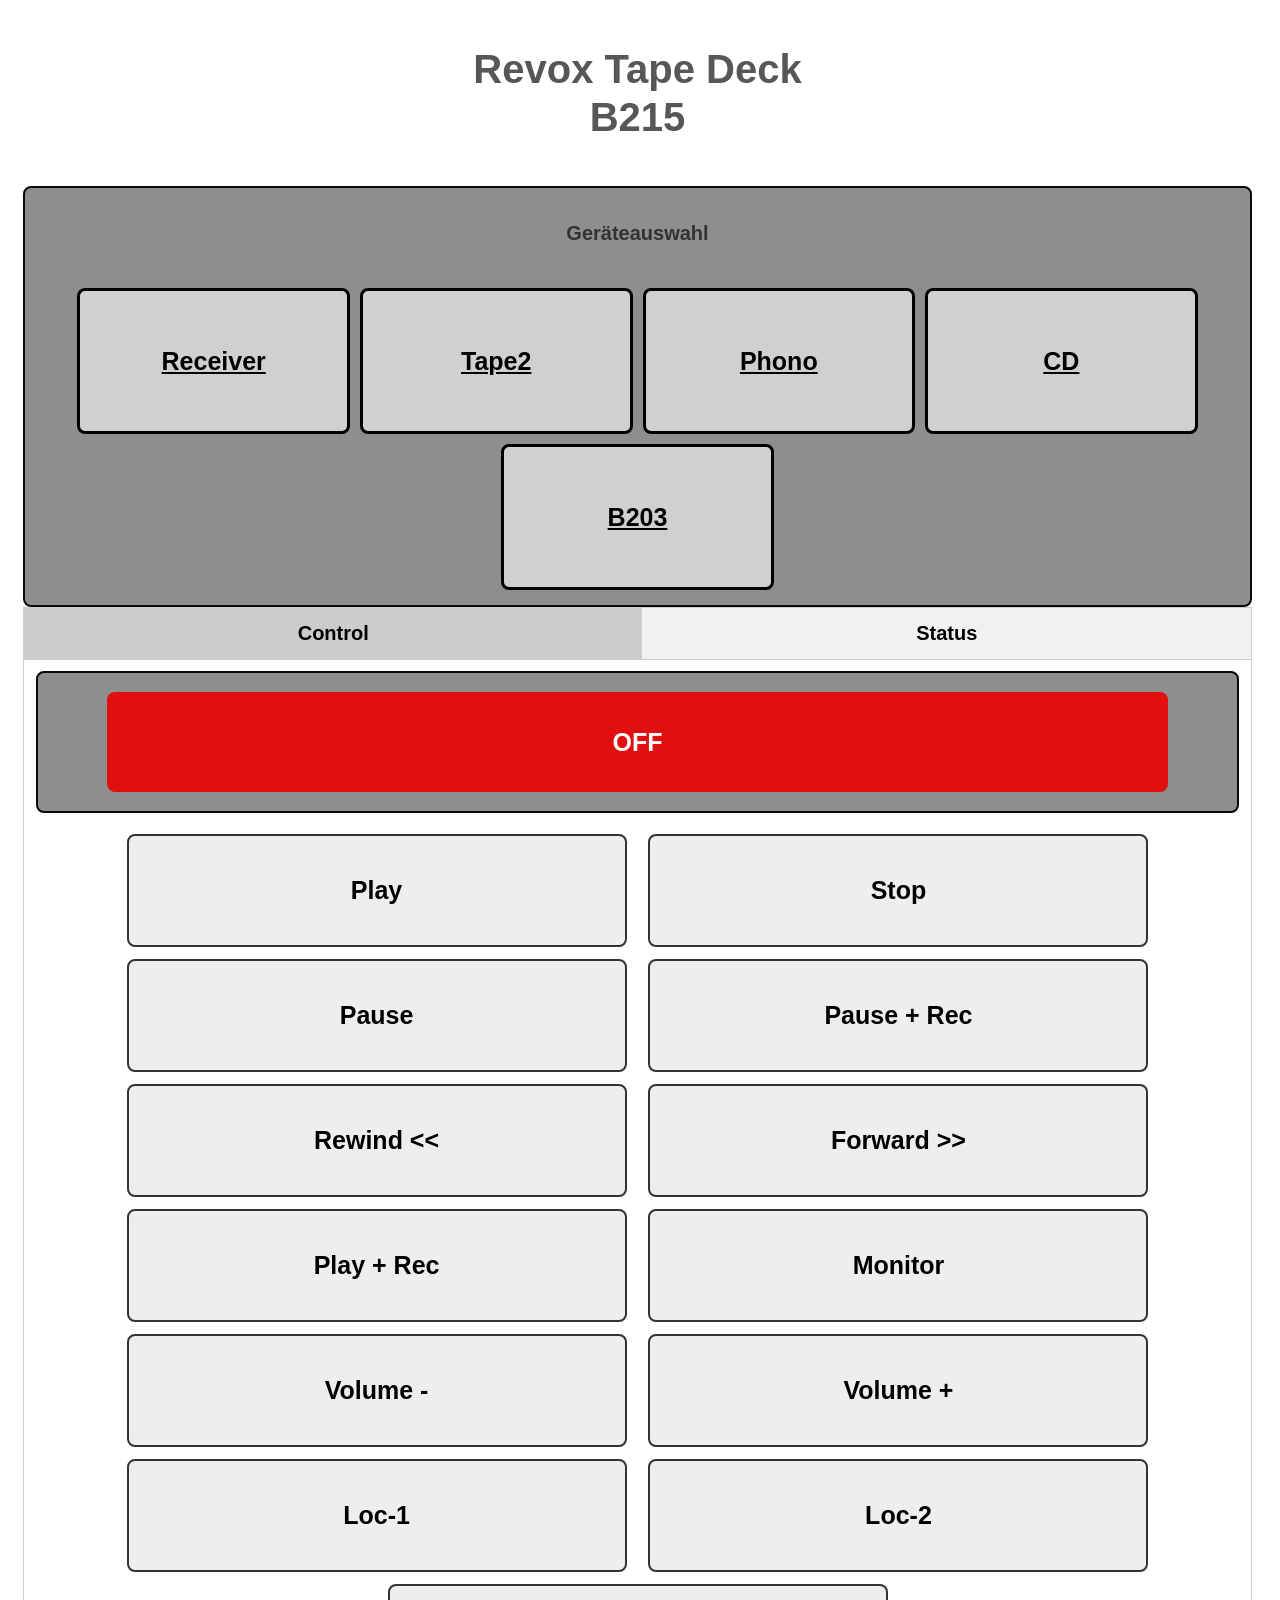
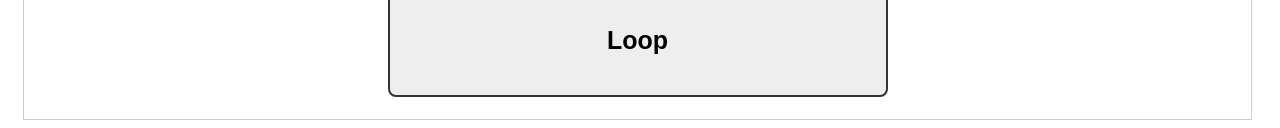
<file: data_src/tape1_recv.html>
<!DOCTYPE html>
<html lang='de'>
	<head>
	    <meta charset="UTF-8">
	    <meta name="viewport" content="width=device-width, initial-scale=1.0">
		<title>Revox CD Remote</title>
		<link rel='stylesheet' href='style.css'>
		<script src='script.js'></script>
		<link rel="icon" type="image/x-icon" href="/favicon.ico">
	</head>

	<body data-world="receiver">

	    <!-- Header-Bereich: Korrekt im body platziert -->
    	<header>
        	<h3>Revox Tape Deck<br>B215</h3>
    	</header>

		<div class='button-group-container-dev span2'>
    		<span class='button-group-title-dev'>Ger&auml;teauswahl</span>
    		<!-- Eindeutige IDs für den Browser, data-id liefert die exakten ReVox-WebSocket-Befehle -->
    		<a href='receiver.html'  id='nav_receiver' data-id='receiver' name='page'   class='button span1'>Receiver</a>
    		<a href='tape2_recv.html' id='nav_amptape2' data-id='amptape2' name='button' class='button span1'>Tape2</a>
    		<a href='phono_recv.html' id='nav_ampphono' data-id='ampphono' name='button' class='button span1'>Phono</a>
    		<a href='cd_recv.html'    id='nav_ampcd'    data-id='ampcd'    name='button' class='button span1'>CD</a>
    		<a href='b203_recv.html'  id='nav_b203'      data-id='b203'      name='page'   class='button span1'>B203</a>
		</div>

		<div class="tab">
			<button type="button" class="tablinks active" onclick="openB203(event, 'B215tab')">Control</button>
			<button type="button" class="tablinks" onclick="openB203(event, 'B215Statustab')">Status</button>
		</div>

		<div id="B215tab" class="tabcontent" style="display:block">
		<div class='button-pwr-container-dev span2'>
			<p><button type="button" name='button' id='tape1poweroff'class='power_btn span12 pwr_color'>OFF</button></p>
		</div>

		<div class='system-group-container span2'>
			<p><button type="button" name='button' id='tape1play' class='button span6'>Play</button></p>
			<p><button type="button" name='button' id='tape1stop' class='button span6'>Stop</button></p>
			<p><button type="button" name='button' id='tape1pause' class='button span6'>Pause</button></p>
			<p><button type="button" name='button' id='tape1pauserec' class='button span6'>Pause + Rec</button></p>
			<p><button type="button" name='button' id='tape1rew' class='button span6'>Rewind <<</button></p>
			<p><button type="button" name='button' id='tape1forw' class='button span6'>Forward >></button></p>
    		<p><button type="button" name='button' id='tape1playrec' class='button span6'>Play + Rec</button></p>
			<p><button type="button" name='button' id='tape1mon' class='button span6'>Monitor</button></p>
			<p><button type="button" name='button' id='tape1voldn' class='button span6'>Volume -</button></p>
			<p><button type="button" name='button' id='tape1volup' class='button span6'>Volume +</button></p>
			<p><button type="button" name='button' id='tape1loc1' class='button span6'>Loc-1</button></p>
			<p><button type="button" name='button' id='tape1loc2' class='button span6'>Loc-2</button></p>
			<p><button type="button" name='button' id='tape1loop' class='button span6'>Loop</button></p>
		</div>
		</div>

		<div id="B215Statustab" class="tabcontent">
			<div class='select-group-container span2'>

				<span class='select-group-title-dev'>Status</span>
				<!--<label><input type="checkbox" name="autoupdate" > Autoupdate</label>-->
				

				<label for="functions">Laufwerk-Funktionen</label>
				<select class="b203set" id="functions" name="select" disabled>
  				<option value="0">Standby</option>
  				<option value="1">Stop</option>
  				<option value="2">Play</option>
				<option value="3">Vorspulen</option>
				<option value="4">R&uuml;ckspulen</option>
				<option value="5">Aufnahme-Play</option>
				<option value="7">Stop</option>
				<option value="9">Status unbekannt</option>
				</select>

				<label for="addfunctions">Zusatz-Funktionen</label>
				<select class="b203set" id='addfunctions' name="select" disabled>
  				<option value="0">keine</option>
  				<option value="1">Positionieren</option>
  				<option value="2">LOOP</option>
				<option value="3">Pause</option>
				<option value="4">keine Kassette eingelegt</option>
				<option value="5">Bandanfang</option>
				<option value="6">Bandende</option>
				</select>

				<label for="cuestate">Cue Status</label>
				<select class="b203set" id='cuestate' name="select" disabled>
	  			<option value="0">kein Cue Status</option>
	  			<option value="1">Cue Marker wird aufgenommen</option>
				<option value="2">Cue Marker OK (Aufnahme beendet)</option>
				<option value="3">Cue Marker-Aufnahme nicht m&ouml;glich</option>
				<option value="4">Cue Marker wird gesucht</option>
				<option value="5">Cue Marker gefunden</option>
				<option value="6">Cue Marker nicht gefunden</option>
				</select>

				<label for="bandzehler">Bandz&auml;hler</label>

				<input type=text id="bandzaehler" class="b203set"  value="" disabled>
				<p><button type="button" name='getb215settings' id='b215_get' class='set_button span12'>Laden</button></p>
			</div>			
		</div>

	</body>
</html>
</file>
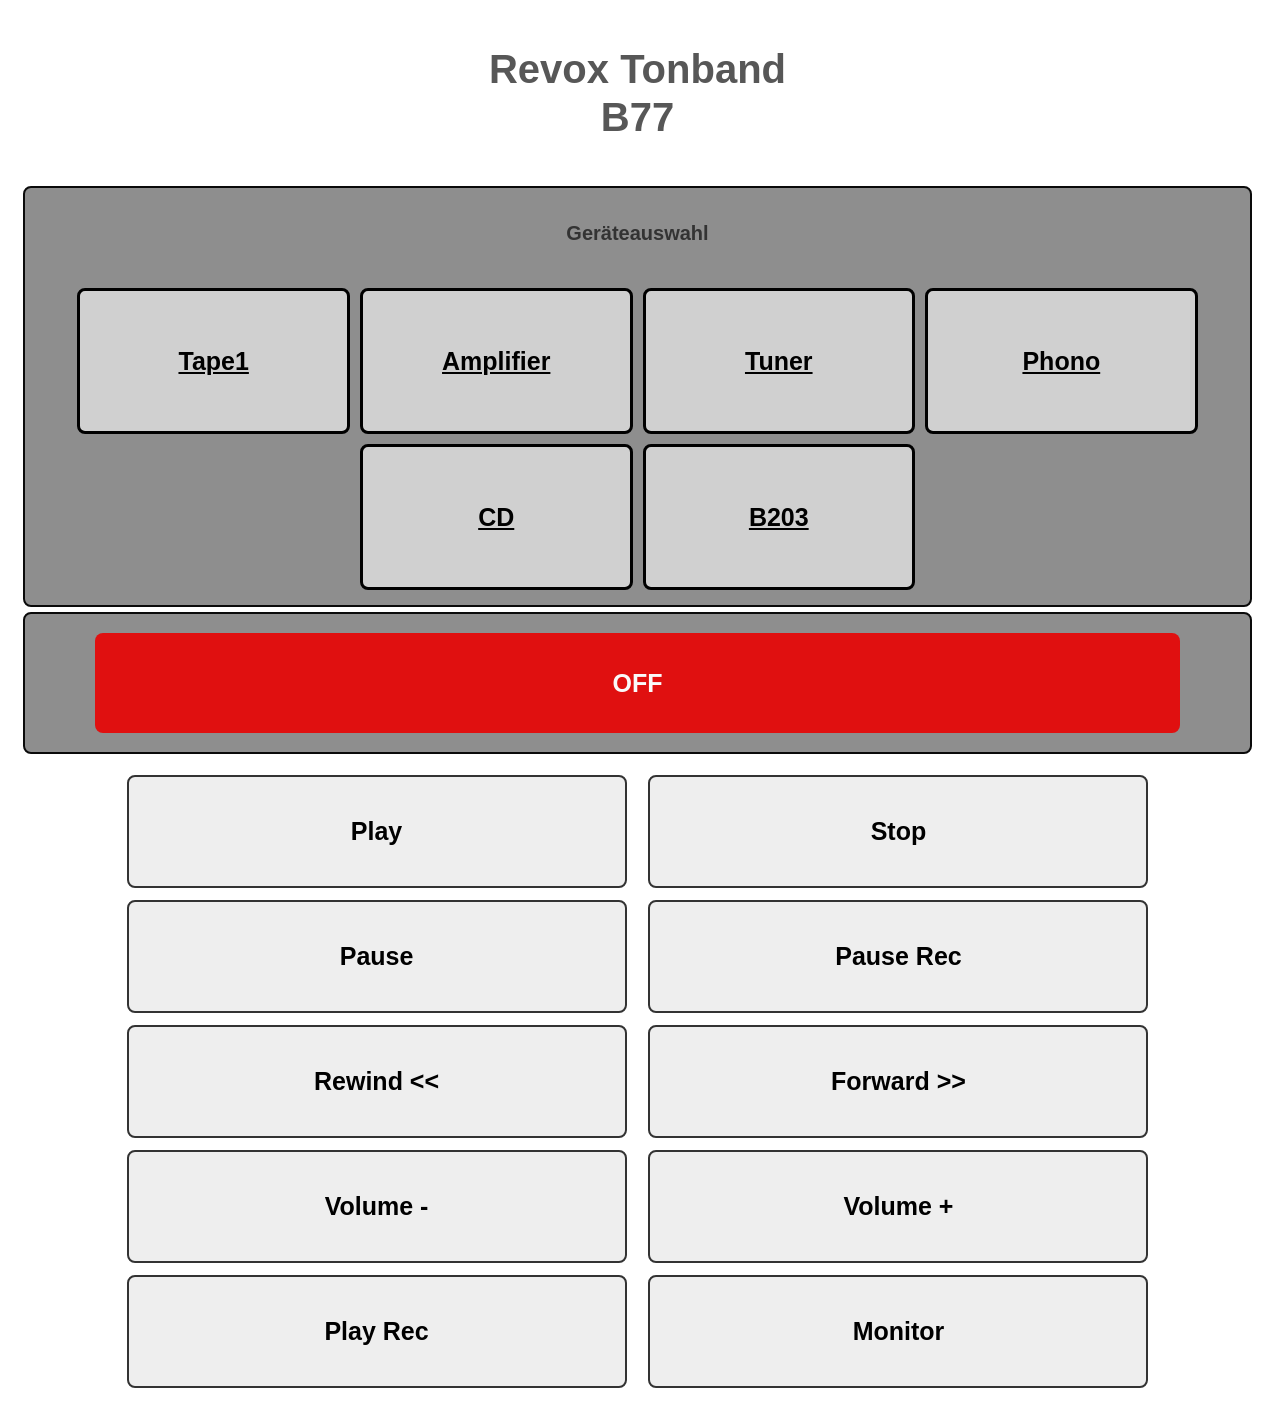
<file: data_src/tape2.html>
<!DOCTYPE html>
<html lang='de'>
	<head>
	    <meta charset="UTF-8">
	    <meta name="viewport" content="width=device-width, initial-scale=1.0">
		<title>Revox CD Remote</title>
		<link rel='stylesheet' href='style.css'>
		<script src='script.js'></script>
		<link rel="icon" type="image/x-icon" href="/favicon.ico">
	</head>

	<body data-world="amplifier">

	    <!-- Header-Bereich: Korrekt im body platziert -->
    	<header>
        	<h3>Revox Tonband<br>B77</h3>
    	</header>

	<body>
		
		<div class='button-group-container-dev span2'>
    		<span class='button-group-title-dev'>Ger&auml;teauswahl</span>
    		<!-- Eindeutige IDs für den Browser, data-id liefert die exakten ReVox-WebSocket-Befehle -->
    		<a href='tape1.html'     id='nav_amptape1'  data-id='amptape1'  name='button' class='button span1'>Tape1</a>
    		<a href='amplifier.html' id='nav_amplifier' data-id='amplifier' name='page'   class='button span1'>Amplifier</a>
    		<a href='tuner.html'     id='nav_amptuner'  data-id='amptuner'  name='button' class='button span1'>Tuner</a>
    		<a href='phono.html'     id='nav_ampphono'  data-id='ampphono'  name='button' class='button span1'>Phono</a>
    		<a href='cd.html'        id='nav_ampcd'     data-id='ampcd'     name='button' class='button span1'>CD</a>
    		<a href='b203.html'      id='nav_b203'      data-id='b203'      name='page'   class='button span1'>B203</a>
		</div>
		
		<div class='button-pwr-container-dev span2'>
			<p><button type="button" name='button'id='tape2poweroff'class='power_btn span12 pwr_color'>OFF</button></p>
		</div>


		<div class='system-group-container span2'>
		<p><button type="button" name='button' id='tape2play' class='button span6'>Play</button></p>
		<p><button type="button" name='button' id='tape2stop' class='button span6'>Stop</button></p>
		<p><button type="button" name='button' id='tape2pause' class='button span6'>Pause</button></p>
		<p><button type="button" name='button' id='tape2pauserec' class='button span6'>Pause Rec</button></p>
		<p><button type="button" name='button' id='tape2rew' class='button span6'>Rewind <<</button></p>
		<p><button type="button" name='button' id='tape2forw' class='button span6'>Forward >></button></p>
		<p><button type="button" name='button' id='tape2voldn' class='button span6'>Volume -</button></p>
		<p><button type="button" name='button' id='tape2volup' class='button span6'>Volume +</button></p>
		<p><button type="button" name='button' id='tape2playrec' class='button span6'>Play Rec</button></p>
		<p><button type="button" name='button' id='tape2mon' class='button span6'>Monitor</button></p>
		</div>
	</body>
</html>
</file>
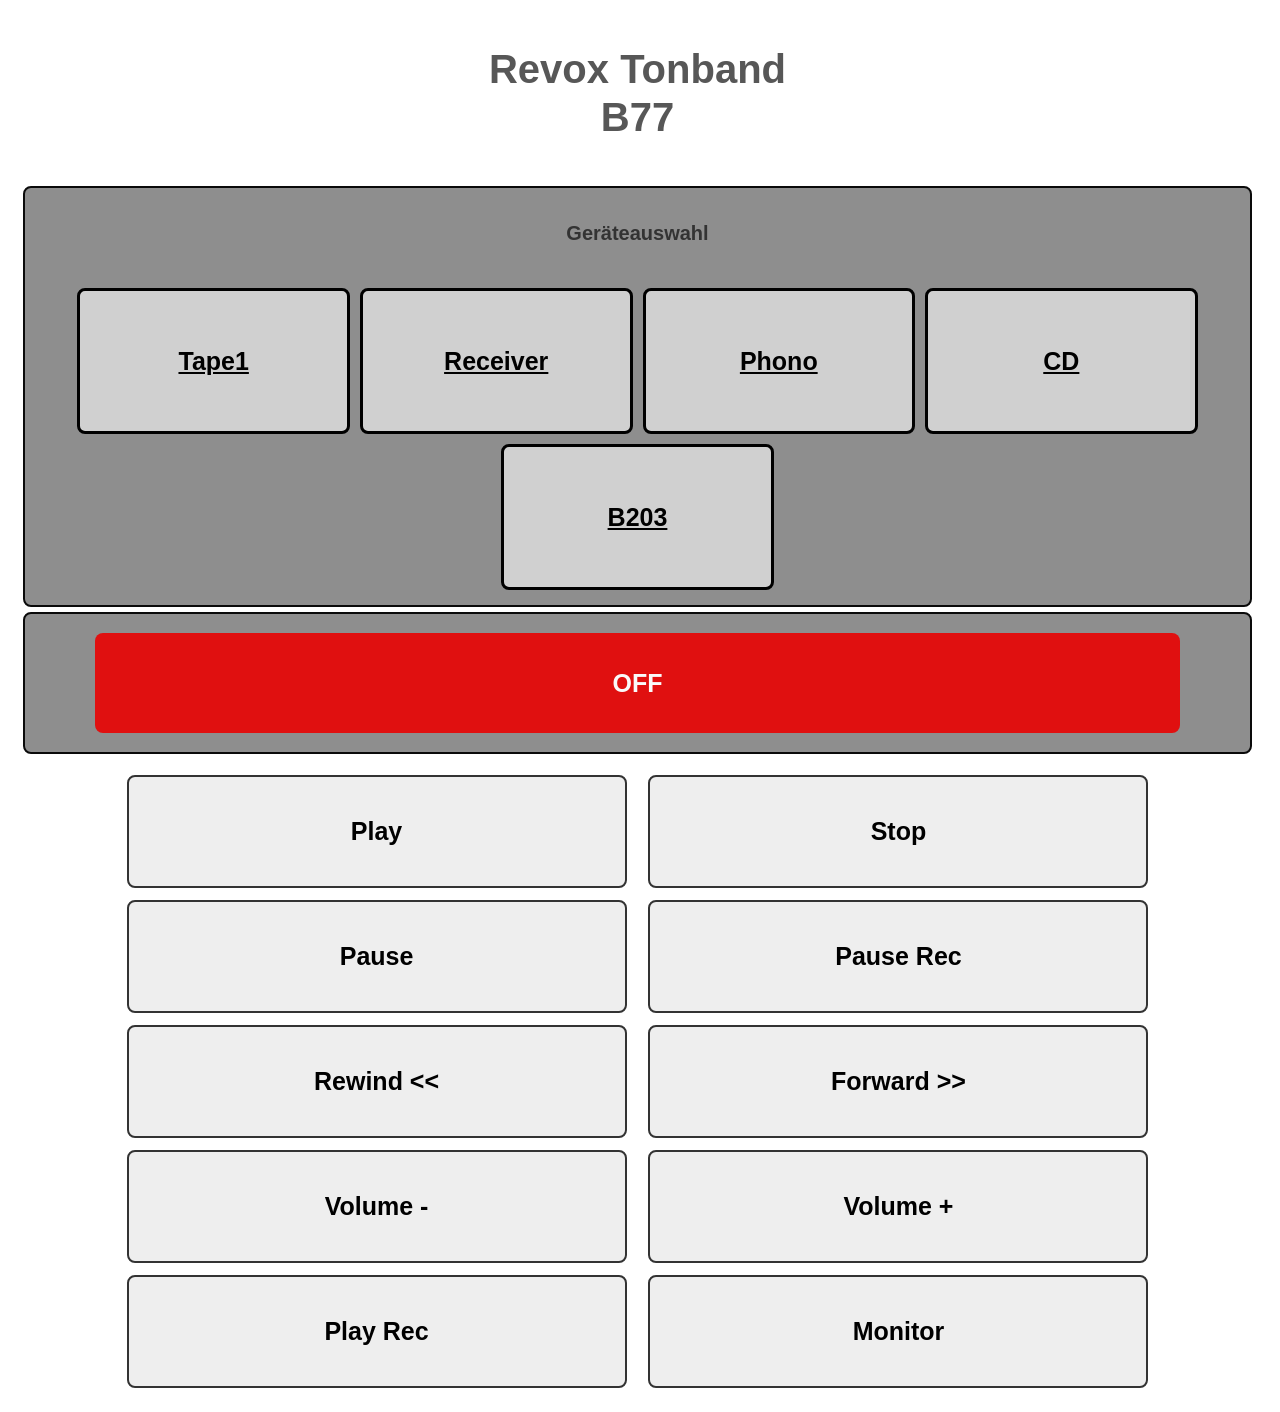
<file: data_src/tape2_recv.html>
<!DOCTYPE html>
<html lang='de'>
	<head>
	    <meta charset="UTF-8">
	    <meta name="viewport" content="width=device-width, initial-scale=1.0">
		<title>Revox CD Remote</title>
		<link rel='stylesheet' href='style.css'>
		<script src='script.js'></script>
		<link rel="icon" type="image/x-icon" href="/favicon.ico">
	</head>

	<body data-world="receiver">

	    <!-- Header-Bereich: Korrekt im body platziert -->
    	<header>
        	<h3>Revox Tonband<br>B77</h3>
    	</header>

	<body>

		<div class='button-group-container-dev span2'>
    		<span class='button-group-title-dev'>Ger&auml;teauswahl</span>
   		<!-- Eindeutige IDs für den Browser, data-id liefert die exakten ReVox-WebSocket-Befehle -->
    		<a href='tape1_recv.html' id='nav_amptape1' data-id='amptape1' name='button' class='button span1'>Tape1</a>
    		<a href='receiver.html'   id='nav_receiver' data-id='receiver' name='page'   class='button span1'>Receiver</a>
    		<a href='phono_recv.html' id='nav_ampphono' data-id='ampphono' name='button' class='button span1'>Phono</a>
    		<a href='cd_recv.html'    id='nav_ampcd'    data-id='ampcd'    name='button' class='button span1'>CD</a>
    		<a href='b203_recv.html'  id='nav_b203'      data-id='b203'      name='page'   class='button span1'>B203</a>
		</div>
		
		<div class='button-pwr-container-dev span2'>
			<p><button type="button" name='button'id='tape2poweroff'class='power_btn span12 pwr_color'>OFF</button></p>
		</div>


		<div class='system-group-container span2'>
		<p><button type="button" name='button' id='tape2play' class='button span6'>Play</button></p>
		<p><button type="button" name='button' id='tape2stop' class='button span6'>Stop</button></p>
		<p><button type="button" name='button' id='tape2pause' class='button span6'>Pause</button></p>
		<p><button type="button" name='button' id='tape2pauserec' class='button span6'>Pause Rec</button></p>
		<p><button type="button" name='button' id='tape2rew' class='button span6'>Rewind <<</button></p>
		<p><button type="button" name='button' id='tape2forw' class='button span6'>Forward >></button></p>
		<p><button type="button" name='button' id='tape2voldn' class='button span6'>Volume -</button></p>
		<p><button type="button" name='button' id='tape2volup' class='button span6'>Volume +</button></p>
		<p><button type="button" name='button' id='tape2playrec' class='button span6'>Play Rec</button></p>
		<p><button type="button" name='button' id='tape2mon' class='button span6'>Monitor</button></p>
		</div>
	</body>
</html>
</file>
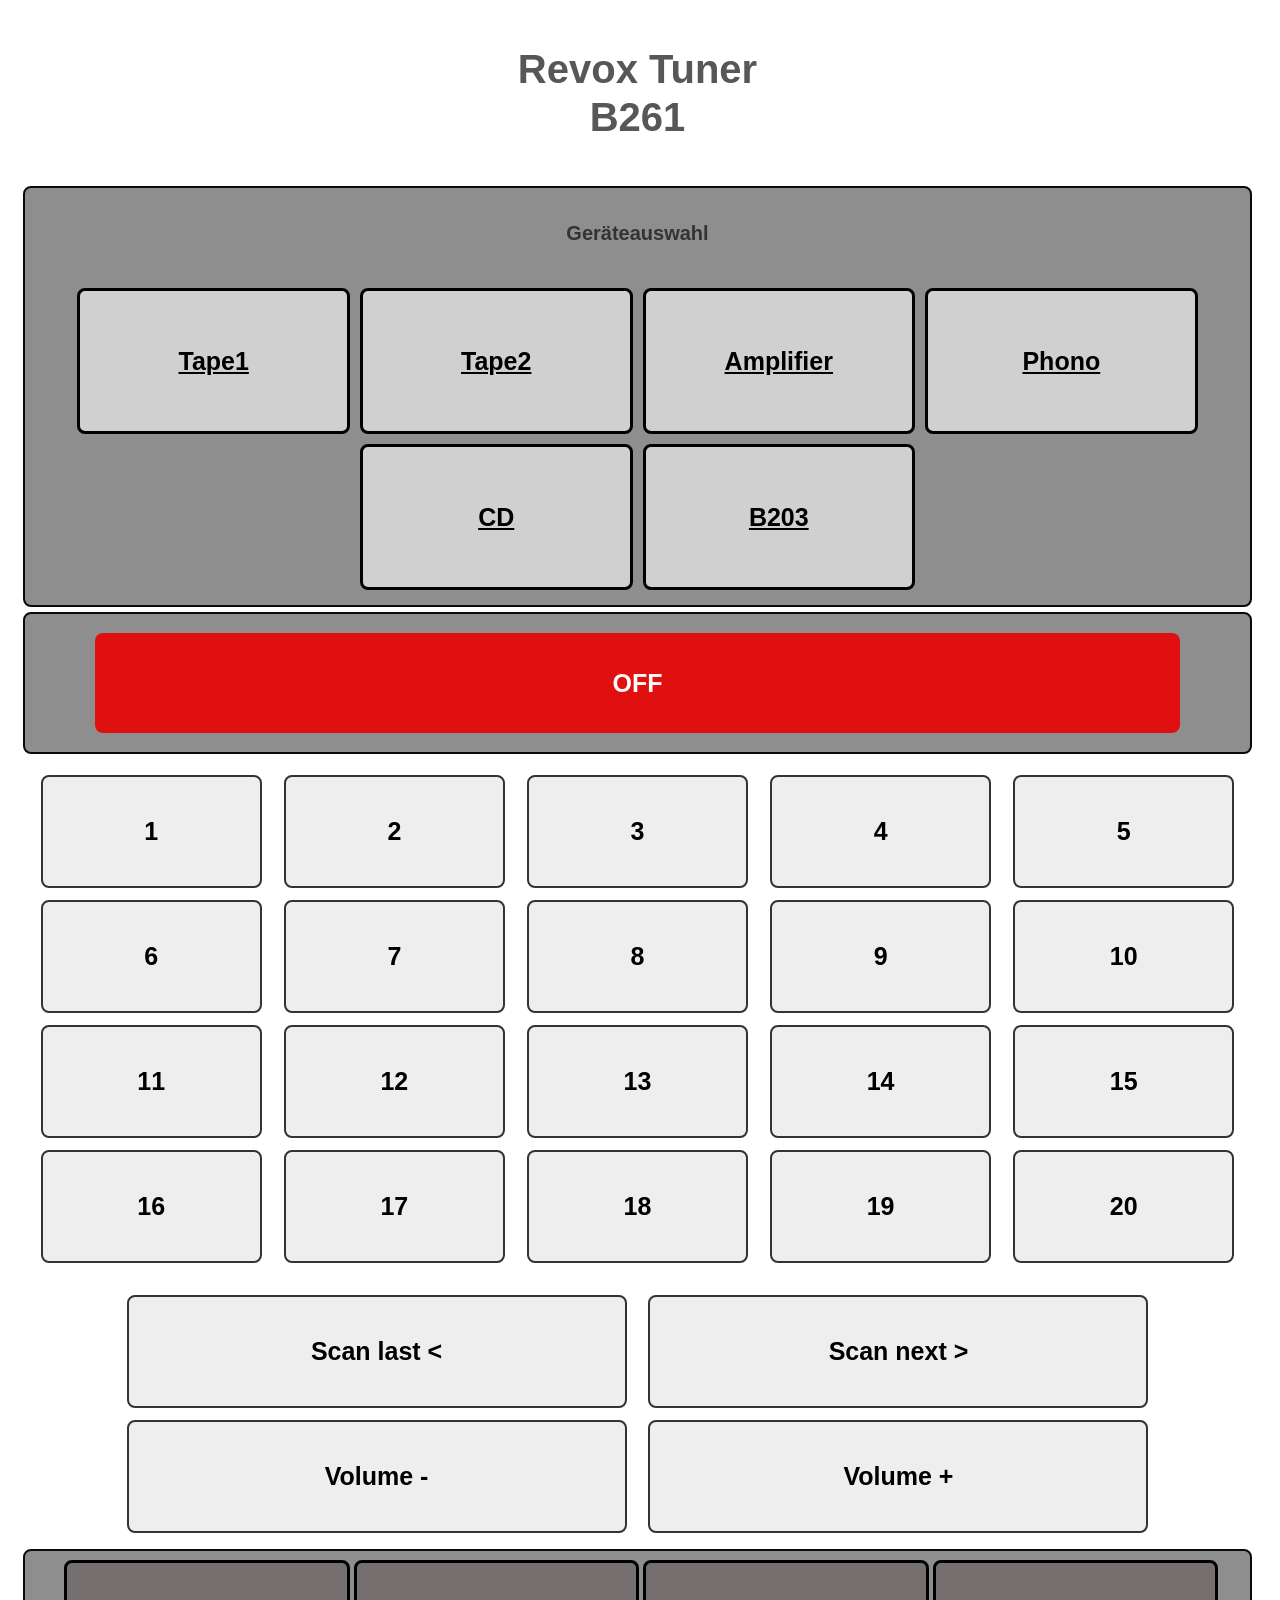
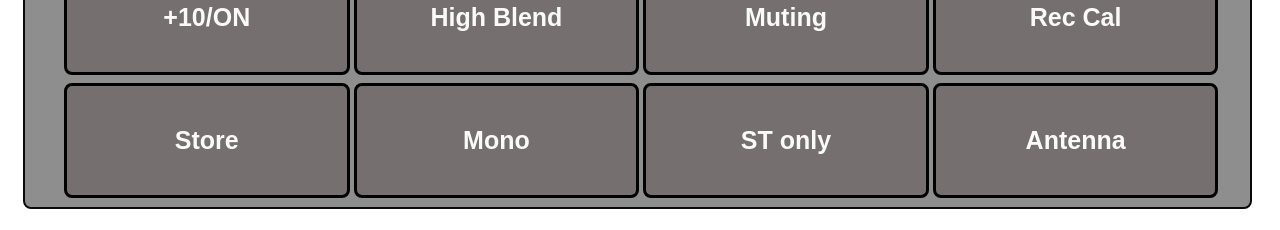
<file: data_src/tuner.html>
<!DOCTYPE html>
<html lang='de'>
	<head>
	    <meta charset="UTF-8">
	    <meta name="viewport" content="width=device-width, initial-scale=1.0">
		<title>Revox CD Remote</title>
		<link rel='stylesheet' href='style.css'>
		<script src='script.js'></script>
		<link rel="icon" type="image/x-icon" href="/favicon.ico">
	</head>

	<body data-world="amplifier">

	    <!-- Header-Bereich: Korrekt im body platziert -->
    	<header>
        	<h3>Revox Tuner<br>B261</h3>
    	</header>
	<body>
		<div class='button-group-container-dev span2'>
    		<span class='button-group-title-dev'>Ger&auml;teauswahl</span>
    		<!-- Eindeutige IDs für den Browser, data-id liefert die exakten ReVox-WebSocket-Befehle -->
    		<a href='tape1.html'     id='nav_amptape1'  data-id='amptape1'  name='button' class='button span1'>Tape1</a>
    		<a href='tape2.html'     id='nav_amptape2'  data-id='amptape2'  name='button' class='button span1'>Tape2</a>
    		<a href='amplifier.html' id='nav_amplifier' data-id='amplifier' name='page'   class='button span1'>Amplifier</a>
    		<a href='phono.html'     id='nav_ampphono'  data-id='ampphono'  name='button' class='button span1'>Phono</a>
    		<a href='cd.html'        id='nav_ampcd'     data-id='ampcd'     name='button' class='button span1'>CD</a>
    		<a href='b203.html'      id='nav_pb203'     data-id='pb203'     name='page'   class='button span1'>B203</a>
		</div>

		<div class='button-pwr-container-dev span2'>
			<p><button type="button" name='button'id='tunpoweroff' class='power_btn span12 pwr_color'>OFF</button></p>
		</div>

   		<div class='system-group-container span2'>
			<p><button type="button" name='button' id='tun1' class='button span3'>1</button></p>
			<p><button type="button" name='button' id='tun2' class='button span3'>2</button></p>
			<p><button type="button" name='button' id='tun3' class='button span3'>3</button></p>
			<p><button type="button" name='button' id='tun4' class='button span3'>4</button></p>
			<p><button type="button" name='button' id='tun5' class='button span3'>5</button></p>
			<p><button type="button" name='button' id='tun6' class='button span3'>6</button></p>
			<p><button type="button" name='button' id='tun7' class='button span3'>7</button></p>
			<p><button type="button" name='button' id='tun8' class='button span3'>8</button></p>
			<p><button type="button" name='button' id='tun9' class='button span3'>9</button></p>
			<p><button type="button" name='button' id='tun10' class='button span3'>10</button></p>
			<p><button type="button" name='button' id='tun11' class='button span3'>11</button></p>
			<p><button type="button" name='button' id='tun12' class='button span3'>12</button></p>
			<p><button type="button" name='button' id='tun13' class='button span3'>13</button></p>
			<p><button type="button" name='button' id='tun14' class='button span3'>14</button></p>
			<p><button type="button" name='button' id='tun15' class='button span3'>15</button></p>
			<p><button type="button" name='button' id='tun16' class='button span3'>16</button></p>
			<p><button type="button" name='button' id='tun17' class='button span3'>17</button></p>
			<p><button type="button" name='button' id='tun18' class='button span3'>18</button></p>
			<p><button type="button" name='button' id='tun19' class='button span3'>19</button></p>
			<p><button type="button" name='button' id='tun20' class='button span3'>20</button></p>
	    </div>

		<div class='system-group-container span2'>
			<p><button type="button" name='button' id='tunscanlast' class='button span6'>Scan last <</button></p>
			<p><button type="button" name='button' id='tunscannext' class='button span6'>Scan next ></button></p>
			<p><button type="button" name='button' id='tunvoldn' class='button span6'>Volume -</button></p>
			<p><button type="button" name='button' id='tunvolup' class='button span6'>Volume +</button></p>
		</div>

		<div class='button-group-container-misc span2'>
			<p><button type="button" name='button' id='tun10on' class='misc_button span4'>+10/ON</button></p>
			<p><button type="button" name='button' id='tunhighblend' class='misc_button span4'>High Blend</button></p>
			<p><button type="button" name='button' id='tunmute' class='misc_button span4'>Muting</button></p>
			<p><button type="button" name='button' id='tunreccal' class='misc_button span4'>Rec Cal</button></p>
			<p><button type="button" name='button' id='tunstore' class='misc_button span4'>Store</button></p>
			<p><button type="button" name='button' id='tunmono' class='misc_button span4'>Mono</button></p>
			<p><button type="button" name='button' id='tunstonly' class='misc_button span4'>ST only</button></p>
			<p><button type="button" name='button' id='tunantenna' class='misc_button span4'>Antenna</button></p>
		</div>
	</body>
</html>
</file>
<file: data_src/style.css>
/* ==========================================================================
   TEIL 1: BASIS-STILE & CONTAINER
   ========================================================================== */
body {   
  padding-left:15px;   
  padding-right:20px;   
  font-family: Geneva,'Lucida Sans','Lucida Grande',sans-serif;   
  font-size: 50px;   
  line-height: 60px; /* FEHLERBEHEBUNG: Erhöht von 30px auf 60px, damit 50px große Schrift nicht überlappt */   
  color: #575757;   
  background-color: #fff; 
}  

h3 {   
  text-align:center;   
  font-size: 40px;   
  line-height: 1.2;   
  padding: 5px; 
}  

h4 {   
  text-align:center;   
  font-size: 15px;   
  line-height: 1.2;   
  padding: 5px; 
}  

label {   
  text-align-last:center;   
  padding: 5px;   
  display: block;   
  font-size: 15px;   
  color:#000000; 
}  

/* Der Rahmen um die gesamte Gruppe - JETZT PERFEKT ZENTRIERT */ 
.button-group-container-dev {     
  border: 2px solid #0a0a0a;     
  /* padding-left/right angeglichen für absolute Symmetrie: */
  padding: 15px 20px !important;     
  border-radius: 8px;     
  box-sizing: border-box;     
  
  /* Wechsel zu Flexbox zentriert die Buttons automatisch im Rahmen: */
  display: flex !important; 
  flex-wrap: wrap;
  justify-content: center;  /* Zentriert die Buttons horizontal */
  align-items: center;
  gap: 10px;                /* Erzeugt exakt gleiche Abstände ZWISCHEN den Buttons */
  
  background-color: rgb(142, 142, 142); 
  float: none !important;
  clear: both !important;
  width: 100% !important;   /* Nutzt die volle Breite des Tabs */
}  

/* Der Titel über den Buttons */ 
.button-group-title-dev {     
  font-weight: bold;     
  font-size: 20px; 
  margin-bottom: 15px !important;     
  text-align: center;     
  display: block;     
  width: 100% !important;   /* Zwingt den Titel in eine eigene Zeile über die Buttons */
  color: #333;     
  font-family: sans-serif; 
}  

/* Styling der Buttons innerhalb der Container */ 
.button-group-container-dev button,
.button-group-container-dev a.button {     
  padding: 40px 15px;     
  cursor: pointer;     
  background-color: rgb(208, 208, 208);     
  color: rgb(0, 0, 0);     
  border: 3px solid #000000;     
  text-decoration: underline !important;
  
  /* Störende Floats und asymmetrische Margins entfernt: */
  float: none !important;
  margin: 0 !important; 
  
  /* Gibt den Knöpfen eine harmonische Mindestbreite im Grid: */
  min-width: 130px;
  text-align: center;
  box-sizing: border-box;
}  

/* Das alte margin-right: 0 für das letzte Element wird durch Flexbox-Gap überflüssig */
.button-group-container-dev button:last-child,
.button-group-container-dev a.button:last-child {     
  margin: 0 !important; 
}     

.button-group-container-dev button:hover,
.button-group-container-dev a.button:hover {     
  background-color: #5e5e5e; 
  color: #fff;
}

/* Der Power-Container - JETZT PERFEKT SYMMETRISCH */
.button-pwr-container-dev {     
  border: 2px solid #0a0a0a;     
  /* padding-left und right auf denselben Wert gesetzt, damit es symmetrisch ist: */
  padding: 15px 20px !important;     
  border-radius: 8px;     
  box-sizing: border-box;     
  
  display: block !important; /* Erlaubt das Zentrieren auf der Seite */
  float: none !important;
  clear: both !important;
  width: 100% !important;    /* Nutzt die volle Breite des Tabs */
  background-color: rgb(142, 142, 142); 
  text-align: center;        /* Zentriert die Elemente im Kasten */
  margin-top: 25px !important;
  margin-bottom: 25px !important;
}  

/* Die Absätze (<p>) werden auf 90% Breite gesetzt und im Kasten zentriert */
.button-pwr-container-dev p {
  display: block !important;
  width: 90% !important;     /* Entspricht deinem span12 */
  max-width: 1200px;
  margin: 15px auto !important; /* ZENTRIERT: Teilt die restlichen 10% perfekt in 5% links und rechts auf */
  padding: 0;
}

/* Die ON/OFF Buttons füllen den zentrierten Absatz perfekt aus */
.button-pwr-container-dev .power_btn {
  float: none !important;    /* Hebt das alte Links-Floaten auf */
  display: block !important;
  width: 100% !important;    /* Füllt das <p>-Tag komplett aus */
  margin: 0 !important;
  box-sizing: border-box;
}

/* Dein blauer Hover-Effekt bleibt erhalten */
.button-pwr-container-dev button:hover {     
  background-color: #1e25ff; 
}

.button-group-container-misc {     
  border: 2px solid #0a0a0a;     
  padding: 5px 28px;     
  padding-left: 35px;     
  padding-right: 0px;     
  border-radius: 8px;     
  box-sizing: border-box;     
  display: inline-block; 
  background-color: rgb(142, 142, 142); 
}  

.button-group-container-misc button {     
  padding: 40px 15px;     
  cursor: pointer;     
  background-color: rgb(118, 111, 111);     
  color: rgb(250, 250, 250);     
  border: 3px solid #000000;     
  margin-right: auto; 
}  

.button-group-container-misc button:hover {     
  background-color: #c7c7c7; 
  color: #000;
}  

.select-group-container {     
  border: 2px solid #0a0a0a;     
  padding: 25px;      
  padding-left: 35px;     
  padding-right: 0px;     
  border-radius: 8px;     
  box-sizing: border-box;     
  display: inline-block;     
  text-align-last:center;     
  background-color: rgb(142, 142, 142); 
}  

.select-group-container select {     
  margin-right: auto;     
  text-align-last:center;     
  padding: 10px;     
  border-radius: 4px;     
  border: 1px solid #ccc;     
  width: 80%;     
  font-size: 25px; 
}  

.select-group-title-dev {     
  font-weight: bold;     
  font-size: 30px; 
  margin-bottom: 5px;     
  text-align: center;     
  display: inline-block;     
  color: #fbfbfb;     
  font-family: sans-serif; 
}  

.timer-group-container {     
  align-items: center;     
  justify-content: center;     
  border: 2px solid #0a0a0a;     
  padding: 25px;     
  padding-left: 35px;     
  padding-right: 0px;     
  border-radius: 8px;     
  box-sizing: border-box;     
  display: inline-block;     
  text-align-last:center;     
  background-color: rgb(142, 142, 142); 
}

/* ==========================================================================
   TEIL 2 & TIMER: CONTAINER-KORREKTUREN, SPANS & STRUKTUREN
   ========================================================================== */

/* KORREKTUR FÜR DIE REVOX-BUTTONS: Hebt die Blockierung durch <p>-Tags im HTML auf */
.button-group-container-dev p,
.button-pwr-container-dev p,
.button-group-container-misc p,
.timer-group-container p {
  margin: 0;
  display: inline;
}

/* Der Hauptcontainer nutzt 100% Breite und zentriert seinen Inhalt */
.timer-group-container {
  float: none !important;
  clear: both !important;
  width: 100% !important;   /* Nutzt die volle Breite des Tabs */
  text-align: center;       /* Zentriert alle inneren Elemente */
  padding: 10px 0;
}

/* Einheitliche Labels und Legenden */
.timer-group-container label,
.timer-group-container legend {
  display: block;
  text-align: center;
  margin-top: 20px;
  margin-bottom: 8px;
  font-weight: bold;
  font-size: 25px;         /* Vergrößert, passend zu deinen Buttons */
  color: #fbfbfb; 
  font-family: sans-serif;
}

/* Alle Auswahllisten, Texteingaben und Zeitfelder absolut identisch breit und zentriert */
.timer-group-container select,
.timer-group-container input.b203_event {
  display: block;
  margin: 0 auto 10px auto !important; 
  text-align: center;
  text-align-last: center;
  padding: 10px;
  border-radius: 4px;
  border: 1px solid #ccc;
  width: 285px;             /* Deine exakte Wunschbreite */
  font-size: 25px;
  box-sizing: border-box;   /* Garantiert, dass Padding das Feld nicht breiter macht */
}

/* Die Wochentag- und Ausgang-Checkbox-Gruppen */
.timer-group-container .checkbox-group { 
  display: flex;
  flex-wrap: wrap;          /* Erlaubt flexiblen Umbruch der Tage */
  justify-content: center;  /* Zentriert die Checkboxen in der Box */
  align-items: center;
  gap: 12px;                /* Abstand zwischen den einzelnen Checkboxen */
  margin: 0 auto 10px auto !important; 
  padding: 15px;            /* Mehr Innenabstand, damit nichts anstößt */
  border-radius: 4px;
  border: 1px solid #ccc;
  width: 285px;             /* Exakt dieselbe Breite wie die Selects/Inputs */
  box-sizing: border-box;
  background-color: rgba(255, 255, 255, 0.1); 
}

/* Einzelne Checkbox-Labels innerhalb der Boxen */
.timer-group-container .checkbox-group label {
  display: flex !important;
  align-items: center;
  gap: 4px;
  width: auto !important;
  margin: 0 !important;
  font-size: 20px;
  font-weight: normal;
  white-space: nowrap;
  color: #fbfbfb;
}

/* Hinweistext für die CD/Tuner-Wahl kompakt zentrieren */
.timer-group-container .hinweistext {
  text-align: left;
  display: inline-block;
  font-size: 18px;
  color: #ccc;
  margin: 5px auto 10px auto;
  line-height: 1.4;
  font-family: sans-serif;
}
.timer-group-container .form-group .container {
  text-align: center;
}

/* Buttons zentrieren und die Floats deines Frameworks überschreiben */
.timer-group-container .set_event_button {
  float: none !important;      /* Verhindert das Links-Kleben */
  display: inline-block;       /* Erlaubt das Nebeneinanderstehen basierend auf span7 */
  margin: 6px 4px !important;  /* Nutzt das Margin deiner restlichen Buttons */
  box-sizing: border-box;
}

.timer-group-title-dev {
  font-weight: bold;
  font-size: 30px; 
  margin-bottom: 5px;
  text-align: center;
  display: inline-block;
  color: #fbfbfb;
  font-family: sans-serif;
}

/* Prozentuale Breiten-Klassen */
.span1 { width: 23%; }
.span2 { width: 100%; }
.span3 { width: 18%; }
.span4 { width: 24.0%; }
.span6 { width: 47%; }
.span7 { width: 29%; }
.span8 { width: 80%; }
.span12 { width: 90%; }

.button {
  border:2px solid #333;
  cursor: pointer;
  padding-top:40px;
  padding-bottom:40px;
  font-size: 25px;
  margin:4px;
  text-align:center;
  white-space: normal;
  font-weight:bold;
  color: #000000;
  max-width:1200px;
  float:left;
  border-radius: 8px;
  background-color: #eee;
}

.text {
  border:4px solid #333;
  padding-top:30px;
  padding-bottom: 30px;
  padding-right: 50px;
  padding-left: 50px;
  font-size: 20px;
  margin:4px;
  text-align:center;
  white-space: normal;
  font-weight:bold;
  color: #000000;
  max-width:80%;
  float:left;
  border-radius: 8px;
  background-color: #eee;
}

.set_button {
  border:2px solid #333;
  padding-top:40px;
  padding-bottom:40px;
  font-size: 25px;
  margin:4px;
  text-align:center;
  white-space: normal;
  font-weight:bold;
  color: #000000;
  max-width:1200px;
  float:left;
  border-radius: 8px;
  background-color: #eee;
}

.set_event_button {
  border:2px solid #333;
  padding-top:40px;
  padding-bottom:40px;
  font-size: 25px;
  margin:4px;
  text-align:center;
  white-space: normal;
  font-weight:bold;
  color: #000000;
  max-width:1200px;
  float:left;
  border-radius: 8px;
  background-color: #eee;
}

.misc_button {
  border:2px solid #333;
  padding-top:40px;
  padding-bottom:40px;
  font-size: 25px;
  margin:4px;
  text-align:center;
  white-space: normal;
  font-weight:bold;
  max-width:1200px;
  color: #000000;
  float:left;
  border-radius: 8px;
  background-color: rgb(142, 142, 142);
}

.power_btn {
  height:100px;
  max-width:1200px;
  margin: auto; 
  position:relative;
  text-align:center;
  font-size: 25px;
  font-weight:bold;
  color: #fafafa;
  border-radius: 8px;
  border: none;
  cursor: pointer;
  float: left;
}

/* ==========================================================================
   TEIL 3: SCHALTER, TABS & FORMULAR-INPUTS
   ========================================================================== */
a { color: #333; }
.pwr_color { background-color: #e01010; }
.load_color{ background-color: #10e01a; }
.channel_btn { background-color: rgb(142, 142, 142); }

.switch {
  position: relative;
  margin: 15px auto !important; /* Zentriert den Schalter perfekt in der Mitte */
  float: none !important;       /* Hebt eventuelle Links-Floats auf */
  width: 100px;                 /* Gewünschte Breite */
  height: 47px;                 
}

.switch input { display: none; }

.slider {
  position: absolute;
  cursor: pointer;
  top: 0; left: 0; right: 0; bottom: 0;
  background-color: #ca2222;
  -webkit-transition: .4s;
  transition: .4s;
}

.slider:before {
  position: absolute;
  content: "";
  height: 43px; width: 43px; left: 12px; bottom: 2px;
  background-color: white;
  -webkit-transition: .4s;
  transition: .4s;
}

input:checked + .slider { background-color: #2ab934; }
input:focus + .slider { box-shadow: 0 0 1px #2196F3; }
input:checked + .slider:before {
  -webkit-transform: translateX(40px);
  -ms-transform: translateX(40px);
  transform: translateX(40px);
}

input:checked + .slider .on { display: block; }
input:checked + .slider .off { display: none; }

.on { display: none; }
.on, .off {
  color: white;
  position: absolute;
  transform: translate(-50%, -50%);
  top: 25%; left: 25%;
  font-size: 20px;
  font-family: Verdana, sans-serif;
}
.on { top: 22px; }
.off { left: auto; right: -5px; top: 20px; }

.slider.round { border-radius: 10px; }
.slider.round:before { border-radius: 50%; }

.tab {
  display: flex;          
  flex-wrap: wrap;        
  background-color: #f1f1f1;
  border: 1px solid #ccc;
}

.tab button {
  font-size: 20px;
  font-weight: bold;
  background-color: inherit;
  border: none;
  outline: none;
  cursor: pointer;
  padding: 14px 16px;
  transition: 0.3s;
  flex-grow: 1;            
  text-align: center;
}

.tab button:hover { background-color: #ddd; }
.tab button.active { background-color: #ccc; }

.tabcontent {
  display: none;           
  padding: 6px 12px;
  border: 1px solid #ccc;
  border-top: none;
  animation: fadeEffect 1s; 
  clear: both; /* Verhindert das Hineinfließen von alten Floats */
}

@keyframes fadeEffect { from {opacity: 0;} to {opacity: 1;} }

input[type=text], textarea {
  font-size: 20px;
  font-weight: bold;
  width: 50%;                
  padding: 10px;              
  margin: 0px 0;              
  display: inline-block;
  border: 1px solid #ccc;     
  border-radius: 4px;         
  box-sizing: border-box;     
  font-family: inherit;       
}

input[type="time"], input[type="date"] {
  padding: 10px;
  font-size: 20px;
  font-weight: bold;
  border: 2px solid #ccc;
  border-radius: 5px;
  background-color: #f9f9f9;
  color: #333;
  outline: none;
}

/* Styling bei Fokus */
input[type="time"]:focus, input[type="date"]:focus { 
  border-color: #007bff; 
  box-shadow: 0 0 5px rgba(0,123,255,0.5); 
}

/* Styling für ungültige Eingaben (außerhalb min/max) */
input[type="time"]:invalid, input[type="date"]:invalid { 
  border-color: red; 
}

select:disabled, input:disabled {
  color: black; 
  background-color: white; 
  opacity: 1; 
  cursor: not-allowed; 
}

/* ==========================================================================
   TIMER-TAB: WOCHENTAGE & AUSGÄNGE FIX
   ========================================================================== */

/* Spricht gezielt die beiden Boxen im Timer-Tab an */
#weekday.checkbox-group,
#output.checkbox-group {
  display: flex !important;    /* Aktiviert die Flexbox-Ausrichtung */
  flex-direction: row !important; /* Erzwingt die Anordnung in einer Zeile */
  flex-wrap: nowrap !important;   /* Verbietet jeglichen Zeilenumbruch */
  justify-content: center;
  align-items: center;
  gap: 10px;                   /* Kompakter Abstand zwischen den Tagen */
  border: 4px solid #333; 
  padding: 10px 15px;    
  border-radius: 8px;    
  margin: 15px auto !important; /* Zentriert die Boxen mittig im grauen Container */
  background-color: #fff; 
  box-sizing: border-box;
  width: 560px !important;     /* REINE FEHLERBEREINUNG: Feste Breite erzwungen, damit der Rahmen groß genug ist */
  max-width: 100%;
}

/* Verkleinert die Schrift im weißen Kasten radikal gegen die vererbten 50px */
#weekday.checkbox-group label,
#output.checkbox-group label { 
  cursor: pointer; 
  font-size: 20px !important;  /* ERZWINGT eine kleine, passende Schriftgröße */
  color: #000 !important;      
  white-space: nowrap !important;   
  display: flex;
  align-items: center;
  gap: 4px;
  font-weight: bold;
  font-family: sans-serif;
}

/* Verkleinert und zentriert die Checkbox-Häkchen selbst */
#weekday.checkbox-group input[type='checkbox'],
#output.checkbox-group input[type='checkbox'] { 
  vertical-align: middle; 
  margin: 0;
  width: 18px !important;      /* Passende Größe für das Häkchen-Feld */
  height: 18px !important;
  cursor: pointer;
}

/* Spezifische Zentrierung für die Legenden (Wochentag / Ausgang) */
legend { 
  font-size: 24px !important;  /* Überschaubare Größe für die Überschriften */
  font-weight: bold; 
  color: #fbfbfb; 
  text-align: center;    
  display: block;        
  width: 100%;
  margin-top: 20px;
  margin-bottom: 5px;
}

/* ==========================================================================
   RESTLICHE FORMULAR-ELEMENTE & SLIDER
   ========================================================================== */
.hinweistext {
  max-width: 300px; 
  font-size: 14px;
  font-weight: bold;
  text-align: left;
  width: 100%;
  color: #333;
  line-height: 1.4;
}

.form-group { margin-bottom: 20px; font-family: sans-serif; }
.container { display: flex; align-items: center; gap: 0px; }
.label-top { display: block; font-weight: bold; margin-bottom: 5px; }

.slide {
  -webkit-appearance: none;
  width: 95%;
  height: 15px;
  border-radius: 5px;  
  background: #d3d3d3;
  outline: none;
  opacity: 0.7;
  -webkit-transition: .2s;
  transition: opacity .2s;
}

.slide::-webkit-slider-thumb { 
  -webkit-appearance: none; 
  appearance: none; 
  width: 25px; 
  height: 25px; 
  border-radius: 50%; 
  background: #04AA6D; 
  cursor: pointer; 
}

.slide::-moz-range-thumb { 
  width: 25px; 
  height: 25px; 
  border-radius: 50%; 
  background: #04AA6D; 
  cursor: pointer; 
}

.slide-label { 
  font-size: 18px; 
  font-weight: bold; 
  color: #333; 
}

/* ==========================================================================
   TEIL 5: TABELLEN-STILE & SPEZIFIKATIONEN
   ========================================================================== */
table {
  width: 100%;
  border-collapse: collapse;
  font-family: Arial, sans-serif;
  clear: both;
}

th, td { 
  border: 1px solid #ddd; 
  font-size: 15px; 
  padding: 8px; 
  text-align: center; 
}

th { 
  background-color: #f2f2f2; 
  color: #000; 
}

.portselect {
  position: relative;
  width: 180px;
  height: 40px;
  border-radius: 10px;
  border: none;
  color: #fff;
  background: #292929;
  text-align: center;
  padding: 0 15px;
  font-size: 20px;
  cursor: pointer;
}

.portselect::after {
  content: ''; 
  position: absolute; 
  right: 20px; top: 50%;
  transform: translateY(-50%) rotate(45deg);
  width: 6px; height: 6px; 
  border-right: 2px solid #fff; 
  border-bottom: 2px solid #fff;
}

.portselect:hover { 
  background: #222222; 
}

.portselect.active { 
  background: #222222; 
  border-bottom-left-radius: 0; 
  border-bottom-right-radius: 0; 
}

input.portselect[type="text"] { 
  width: 200px; 
}

tbody td { 
  text-align: center; 
  vertical-align: middle; 
}

#PortConfig table th { 
  text-align: center; 
  vertical-align: middle; 
}

.table-input-field {
  display: block;             
  width: 100% !important;     
  max-width: 100% !important; 
  text-align: center;         
  padding: 6px 8px;           
  font-family: monospace;     
  box-sizing: border-box;     
  border: 1px solid #ccc;
  border-radius: 4px;
}

#Config th:nth-child(2) { width: 25%; }
#Config th:nth-child(5) { width: 20%; }

/* Zentriert Inputs, Select-Boxen und Labels */
label, 
input.b203_event, 
select, 
.wochentag_box,   /* Tausche dies ggf. gegen deine echte Klasse/ID aus */
.ziel_box {       /* Tausche dies ggf. gegen deine echte Klasse/ID aus */
    display: block;
    width: 220px;        /* Dieselbe feste Breite für einen einheitlichen Look */
    margin: 0 auto 12px auto; /* Zentriert horizontal und gibt 12px Abstand nach unten */
    box-sizing: border-box;
}

/* Zentriert den Text in den Labels */
label {
    text-align: center;
    margin-bottom: 4px;
}

/* Zentriert die Absätze, in denen deine Buttons liegen */
p {
    text-align: center;
    clear: both;
    margin-bottom: 10px;
}

/* Erzeugt den Rand oben und unten für den gesamten Power-Container */
.button-pwr-container-dev {
  display: block;
  float: none !important;
  clear: both !important;
  width: 100% !important;
  margin-top: 25px !important;    /* Rand nach oben zum vorherigen Element */
  margin-bottom: 25px !important; /* Rand nach unten zum nächsten Element */
  text-align: center;
}

/* Hebt das "display: inline" der Absätze NUR für diesen Container wieder auf */
.button-pwr-container-dev p {
  display: block !important;      /* Macht aus den <p> wieder echte Zeilenumbrüche */
  margin: 0;
  padding: 0;
}

/* Zentriert die ON/OFF-Buttons und sorgt für Abstand untereinander */
.button-pwr-container-dev .power_btn {
  float: none !important;         /* Entfernt das linksbündige Floaten */
  display: block !important;      /* Setzt die Buttons untereinander */
  margin: 15px auto !important;   /* 15px Abstand zwischen den Buttons und perfekt zentriert */
  box-sizing: border-box;
}

/* Styling für die neuen Speicher-Button-Container unter den Tabellen */
.button-save-container {
  display: block;
  float: none !important;
  clear: both !important;
  width: 100% !important;
  margin-top: 30px !important;    /* Deutlicher Abstand nach unten zur Tabelle */
  margin-bottom: 20px !important;
  text-align: center;             /* Zentriert den Button im Container */
}

.button-save-container .set_button {
  float: none !important;         /* Hebt das Standard-Float deines Frameworks auf */
  display: inline-block !important; /* Lässt den Button kompakt in der Mitte stehen */
  margin: 0 auto !important;
}

/* Kompakter Tabellenkopf für die Konfiguration */
#Config table thead th, 
#PortConfig table thead th {
    padding: 8px 4px !important;    /* Verringert den Abstand oben/unten drastisch */
    line-height: 1.2 !important;    /* Rückt zweizeiligen Text enger zusammen */
    font-size: 16px;                 /* Passt die Schriftgröße an, falls sie zu wuchtig war */
    vertical-align: middle;          /* Zentriert den Text sauber in der verkleinerten Höhe */
    text-align: center;
}

/* Container nutzt die volle Breite deines Layouts */
.wifi-container {
    float: none !important;
    clear: both !important;
    width: 100% !important;
    text-align: center;
    padding: 10px 0;
}

/* Überschrift enger an das Formular rücken */
.wifi-container h4 {
    margin-bottom: 20px;
    font-size: 26px;
    color: #fbfbfb;
}

/* Kompakte Labels für das WLAN-Formular */
.wifi-form label {
    display: block !important;
    text-align: center;
    margin-top: 15px !important;
    margin-bottom: 6px !important;
    font-size: 22px;
    font-weight: bold;
    color: #fbfbfb;
    white-space: nowrap;           /* Zwingt den Text absolut in eine einzige Zeile */
}

/* Breitere Eingabefelder für SSID und Passwort */
.wifi-form input[type="text"] {
    display: block;
    margin: 0 auto 15px auto !important; 
    padding: 10px;
    width: 400px;                  /* Erhöht von 285px auf 400px für mehr Platz */
    font-size: 25px;
    border-radius: 4px;
    border: 1px solid #ccc;
    box-sizing: border-box;
}

/* Den Absende-Button an die neue Breite anpassen */
.wifi-submit-btn {
    display: block;
    float: none !important;
    margin: 25px auto 0 auto !important;
    padding: 20px 20px;
    font-size: 25px;
    font-weight: bold;
    cursor: pointer;
    border-radius: 8px;
    border: 2px solid #333;
    background-color: #eee;
    color: #000;
    width: 400px;                  /* Bündig mit den breiteren Eingabefeldern */
    box-sizing: border-box;
}

/* Verhindert den ungewollten Zeilenumbruch im Hinweistext */
.timer-group-container .hinweistext {
  display: block !important;       /* Nutzt die volle Breite des Containers */
  width: 100% !important;
  text-align: center;              /* Zentriert den gesamten Block */
  white-space: nowrap;             /* Verbietet dem Browser das Umbrechen der Zeilen */
  margin: 10px auto 5px auto !important; /* Knapper Abstand nach unten (5px) */
  font-size: 18px;
  color: #ccc;
  line-height: 1.3;
}

/* Verringert den Abstand über dem Eingabefeld für die Ergänzung */
.timer-group-container #sourceadd {
  margin-top: 0 !important;        /* Zieht das Feld nah an den Hinweistext heran */
}

/* Zwingt die Überschrift in eine einzige Zeile */
.timer-group-container .label-top {
  display: block !important;
  width: 100% !important;
  white-space: nowrap !important; /* Verhindert den Zeilenumbruch komplett */
  text-align: center !important;  /* Hält den Text exakt in der Mitte */
  margin-bottom: 8px !important;  /* Angenehmer Abstand zum nachfolgenden Text */
}

/* EIGENES DESIGN FÜR DIE SYSTEM-BUTTONS (Exit, Time, Event...) */
.system-group-container {
  float: none !important;
  clear: both !important;
  width: 100% !important;   /* Nutzt die volle Breite des Tabs */
  text-align: center;       /* Zentriert den Inhalt */
  padding: 10px 0;
  box-sizing: border-box;
}

/* Hebt die Blockierung durch <p> auf und lässt je zwei Buttons nebeneinander fließen */
.system-group-container p {
  display: inline !important;
  margin: 0;
  padding: 0;
}

/* Holt das ursprüngliche Button-Design zurück, richtet es aber mittig aus */
.system-group-container .button {
  float: none !important;        /* Verhindert das harte Links-Kleben */
  display: inline-block !important; /* Erlaubt das Nebeneinanderstehen basierend auf span6 */
  box-sizing: border-box;
  margin: 6px 4px !important;    /* Gleichmäßiger Abstand um jeden Button */
}

/* Sorgt dafür, dass die span6-Breite (47%) perfekt ausgemittelt in der Reihe steht */
.system-group-container .button.span6 {
  width: 45% !important;         /* Etwas reduziert von 47%, damit 2 Buttons + Margin perfekt in eine Zeile passen */
  max-width: 500px;
}

/* Zentriert den Slider-Bereich im Container und setzt die Schrift auf Dunkel */
.system-group-container label.slide-label {
    display: block !important;
    visibility: visible !important;
    width: 100% !important;
    text-align: center !important;
    font-size: 25px !important;
    font-weight: bold !important;
    
    /* HIER GEÄNDERT: Von Weiß auf ein kräftiges Dunkelgrau/Schwarz umgestellt */
    color: #222222 !important;       
    
    font-family: sans-serif;
    margin-top: 30px !important;     /* Abstand nach oben zu den Buttons */
    margin-bottom: 12px !important;    /* Abstand nach unten zur Schiene */
}

/* Grund-Styling des Sliders */
.system-group-container input[type="range"].slide {
    -webkit-appearance: none; /* Deaktiviert das Standard-Browser-Design */
    appearance: none;
    display: block;
    width: 90% !important;      /* Bündig mit den span6/span12 Buttons */
    max-width: 1000px;
    height: 12px;               /* Dicke der Schiene */
    background: #444;           /* Dunkelgrauer Hintergrund */
    border-radius: 6px;
    margin: 15px auto 25px auto !important; /* Perfekt zentriert */
    outline: none;
    border: 2px solid #000;
}

/* Der runde Knopf für Chrome, Safari, Edge, Opera */
.system-group-container input[type="range"].slide::-webkit-slider-thumb {
    -webkit-appearance: none;
    appearance: none;
    width: 36px;                /* Großer, griffiger Knopf */
    height: 36px;
    border-radius: 50%;
    background: #1e25ff;        /* Passend zu deinem blauen Button-Hover! */
    border: 3px solid #000;
    cursor: pointer;
    transition: background 0.2s;
}

/* Der runde Knopf für Firefox */
.system-group-container input[type="range"].slide::-moz-range-thumb {
    width: 30px;
    height: 30px;
    border-radius: 50%;
    background: #1e25ff;
    border: 3px solid #000;
    cursor: pointer;
    transition: background 0.2s;
}

/* Hover-Effekt für den Knopf */
.system-group-container input[type="range"].slide::-webkit-slider-thumb:hover {
    background: #10e01a;        /* Wird beim Anfassen grün (wie deine load_color) */
}
.system-group-container input[type="range"].slide::-moz-range-thumb:hover {
    background: #10e01a;
}

/* ==========================================================================
   MOBILGERÄTE-ANPASSUNGEN (Smartphones & Tablets)
   ========================================================================== */
@media screen and (max-width: 768px) {
  
  /* 1. Die breiten WLAN-Felder (400px) auf Smartphones schmaler machen, damit sie nicht rechts rausfliegen */
  .wifi-form input[type="text"],
  .wifi-submit-btn {
    width: 90% !important;      /* Nutzt flexibel 90% des Smartphone-Bildschirms */
    max-width: 320px;           /* Wird auf kleinen Handys maximal 320px breit */
    font-size: 22px !important; /* Leicht verkleinerte Schrift für Mobilgeräte */
  }
  
  /* 2. Den Lautstärke-Slider auf Smartphones kompakter darstellen */
  .system-group-container input[type="range"].slide {
    width: 85% !important;
  }
  .system-group-container label.slide-label {
    font-size: 22px !important;
  }

  /* 3. Die Geräteauswahl-Buttons (Tape, CD...) für Touch-Bedienung optimieren */
  .button-group-container-dev .button {
    padding: 25px 10px !important; /* Weniger wuchtige Höhe auf dem Handy */
    font-size: 20px !important;    /* Leicht kleinere Schrift */
    min-width: 45% !important;     /* Lässt immer exakt 2 Buttons sauber nebeneinander stehen */
    flex-grow: 1;
  }

  /* 4. Die großen ON/OFF Power-Buttons zentriert und griffig halten */
  .button-pwr-container-dev p {
    width: 95% !important;         /* Nutzt fast die volle Handy-Breite */
  }
  .button-pwr-container-dev .power_btn {
    padding: 30px 10px !important; /* Angenehmere Höhe für den Daumen */
    font-size: 22px !important;
  }

  /* 5. Tabellen auf dem Handy scrollbar machen, falls sie zu breit werden */
  #Config table, #PortConfig table {
    display: block;
    width: 100%;
    overflow-x: auto;              /* Erlaubt seitliches Wischen, falls die Tabelle den Bildschirm sprengt */
    white-space: nowrap;
  }
  /* 6. Die Tuning/Misc-Buttons (8 Stück) für Mobiltelefone optimieren */
  .button-group-container-misc {
    display: grid !important;       /* Aktiviert das Raster */
    grid-template-columns: 1fr 1fr; /* Exakt 2 gleich breite Buttons pro Reihe */
    gap: 12px !important;           /* Gleichmäßiger Abstand zwischen den Knöpfen */
    padding: 15px !important;
    width: 100% !important;
    box-sizing: border-box;
    float: none !important;
  }

  /* Blendet die störende Block-Wirkung der <p>-Tags für das Raster aus */
  .button-group-container-misc p {
    display: contents !important;   /* Lässt die Buttons direkt ins Grid fließen */
  }

  /* Macht die Knöpfe breit, griffig und symmetrisch */
  .button-group-container-misc .misc_button {
    width: 100% !important;         /* Nutzt die komplette Rasterspalte */
    max-width: none !important;
    min-width: 0 !important;        /* Hebt alte Breitenbeschränkungen auf */
    float: none !important;         /* Entfernt das Links-Floaten */
    padding: 30px 10px !important;  /* Perfekte Daumen-Höhe, analog zur Geräteauswahl */
    font-size: 22px !important;     /* Kräftige, gut lesbare Schrift */
    text-align: center !important;
    box-sizing: border-box;
    display: block !important;
    margin: 0 !important;           /* Abstände werden sauber über gap geregelt */
  }
/* 7. Die System-Buttons (Play, Stop, Tape-Steuerung) für Mobiltelefone optimieren */
  .system-group-container {
    display: flex !important;       /* Wechsel zu Flexbox statt Grid */
    flex-wrap: wrap !important;     /* Erlaubt Zeilenumbrüche */
    justify-content: center !important; /* Zentriert die Buttons in der Reihe */
    gap: 10px !important;           /* Schmalerer Abstand für mehr Platz */
    padding: 10px !important;       
    width: 100% !important;
    box-sizing: border-box;
    float: none !important;
  }

  /* Blendet die harte Zeilenumbruch-Wirkung der <p>-Tags aus */
  .system-group-container p {
    display: contents !important;   
  }

  /* Zwingt exakt 2 Buttons in eine Zeile, ohne dass sie untereinander rutschen */
  .system-group-container .button {
    /* 46% Breite sorgt dafür, dass zwei Stück + Gap perfekt nebeneinander passen */
    width: 46% !important;         
    max-width: 46% !important;
    min-width: 120px !important;    /* Leicht verringert, damit es auf jedem Handy passt */
    float: none !important;         
    padding: 25px 5px !important;   /* Etwas kompakteres Padding für Mobilgeräte */
    font-size: 20px !important;     /* Schrift minimal verkleinert, damit "Pause + Rec" reinpasst */
    text-align: center !important;
    box-sizing: border-box;
    display: block !important;
    margin: 0 !important;           
  }

  /* Der Lautstärke-Slider behält seine volle Breite unter den Buttons */
  .system-group-container label.slide-label,
  .system-group-container input[type="range"].slide {
    width: 90% !important;          
    margin-left: auto !important;
    margin-right: auto !important;
    display: block !important;
  }
}

/* ==========================================================
   VISUELLES FEEDBACK BEIM DRÜCKEN (TOUCH & PC)
   ========================================================== */

/* 1. Normaler Funktions-Button (wird dunkler/anthrazit beim Drücken) */
.button.is-pressed {
    background-color: #333333 !important;
    color: #ffffff !important;
    transform: scale(0.96);
    transition: transform 0.05s ease;
}

/* 2. Misc-Button (wird schwarz beim Drücken) */
.misc_button.is-pressed {
    background-color: #111111 !important;
    color: #ffffff !important;
    transform: scale(0.96);
    transition: transform 0.05s ease;
}

/* 3. Power-Button (wird dunkelrot beim Drücken) */
.power_btn.is-pressed {
    background-color: #990000 !important;
    color: #ffffff !important;
    transform: scale(0.96);
    transition: transform 0.05s ease;
}

/* ==========================================================================
FINALE ANPASSUNG FÜR DIE VS CODE LIVE-VORSCHAU (COMPACT LAYOUT)
========================================================================== */

/* 1. Die grauen Container flachdrücken */
.select-group-container,
.timer-group-container,
.button-pwr-container-dev {
  padding: 4px 10px !important;
  margin-top: 5px !important;
  margin-bottom: 5px !important;
}

/* 2. Knackige Abstände für die Überschriften (Labels) */
label {
  display: block !important;
  margin-top: 14px !important;     /* Abstand zum Element darüber */
  margin-bottom: 1px !important;   /* Zieht das Label direkt an die Box darunter */
  padding: 0 !important;
  font-weight: bold !important;
  font-size: 16px !important;
}

/* 3. DIE RETTUNG FÜR DIE TEXTFELDER: Extrem spezifischer VS Code Selektor */
input[type="text"].text,
.text,
input.text,
select.b203set {
  margin-top: 0 !important;
  margin-bottom: 6px !important;   /* Abstand nach dem Feld zum nächsten Thema */
  
  /* Radikale Reduzierung des Innenabstands (überschreibt die 30px der .text Klasse) */
  padding-top: 4px !important;     
  padding-bottom: 4px !important;  
  padding-left: 10px !important;
  padding-right: 10px !important;
  
  font-size: 20px !important;
  height: auto !important;         /* Hebt starre Höhenbeschränkungen auf */
  box-sizing: border-box !important;
}

/* 4. Direkte Kopplung für die Vorschau erzwingen */
label + input[type="text"].text,
label + .text,
label + select {
  margin-top: 0 !important;
}
</file>
